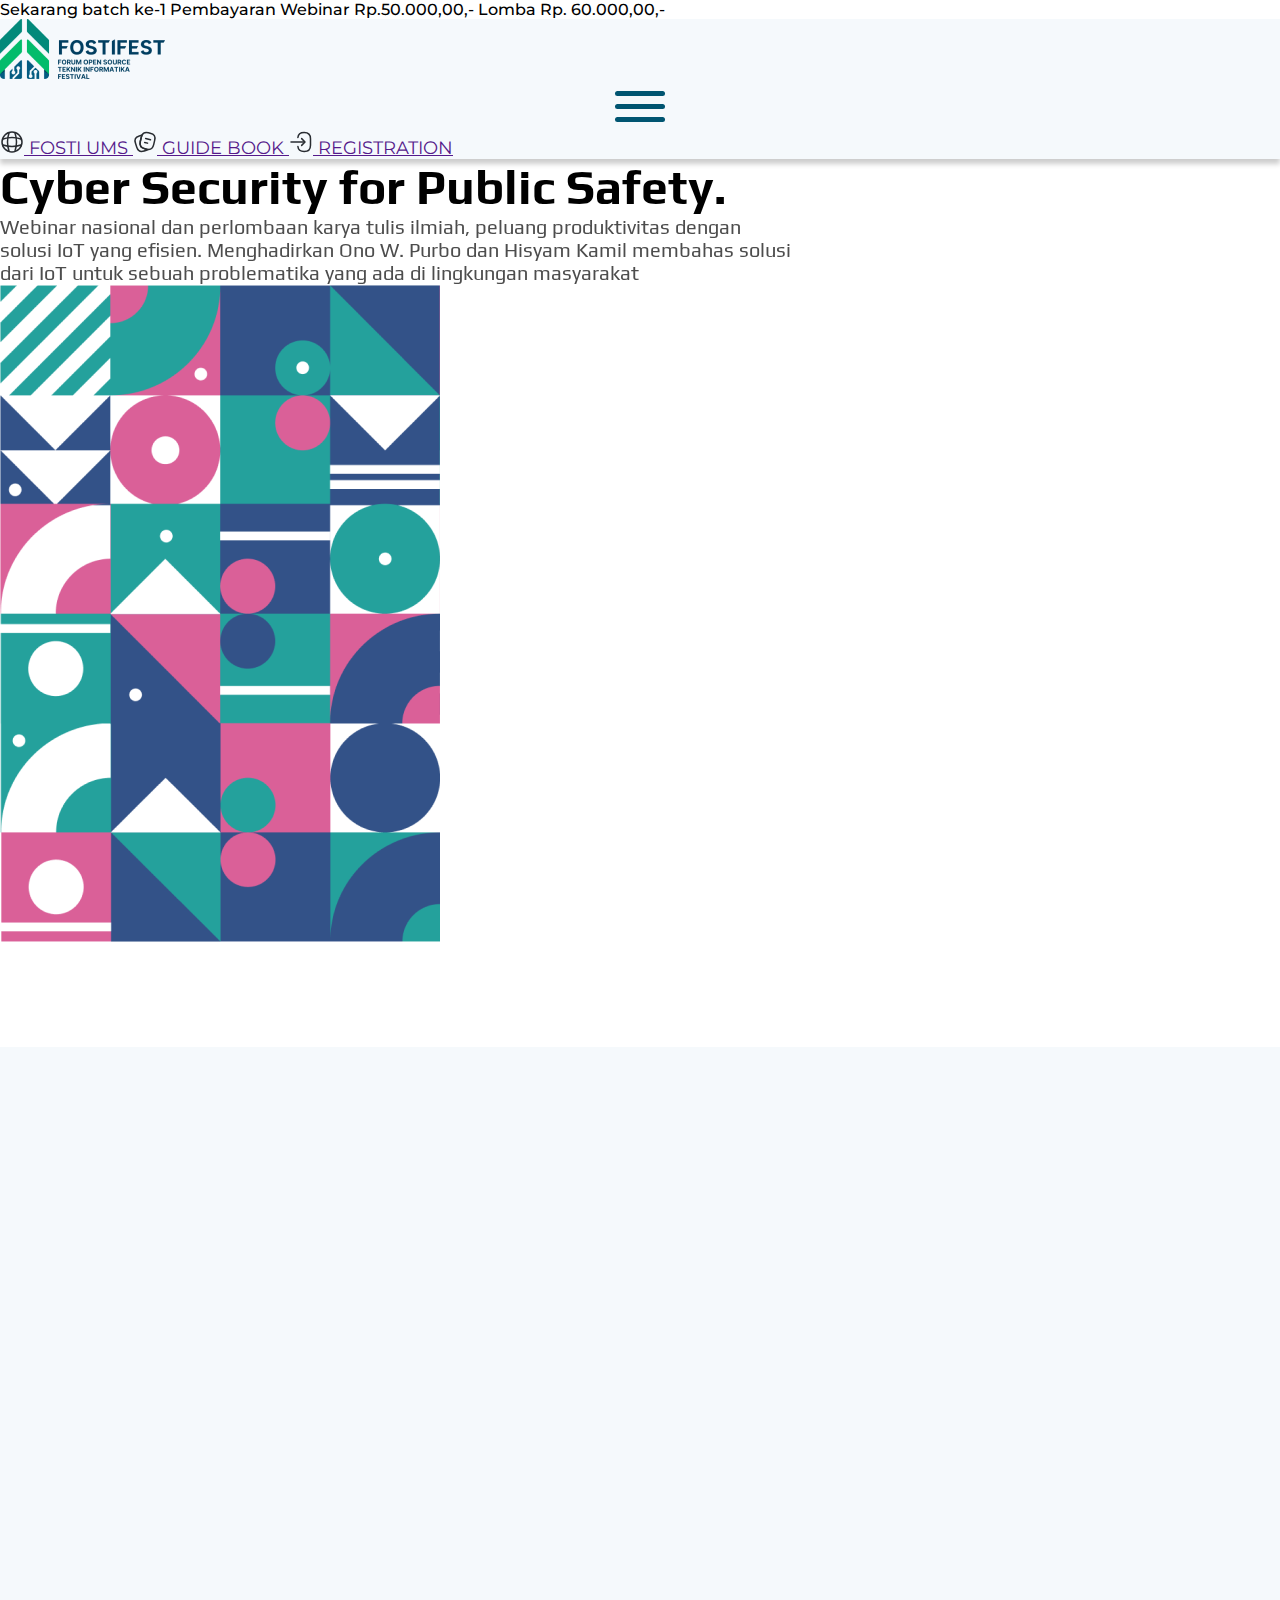
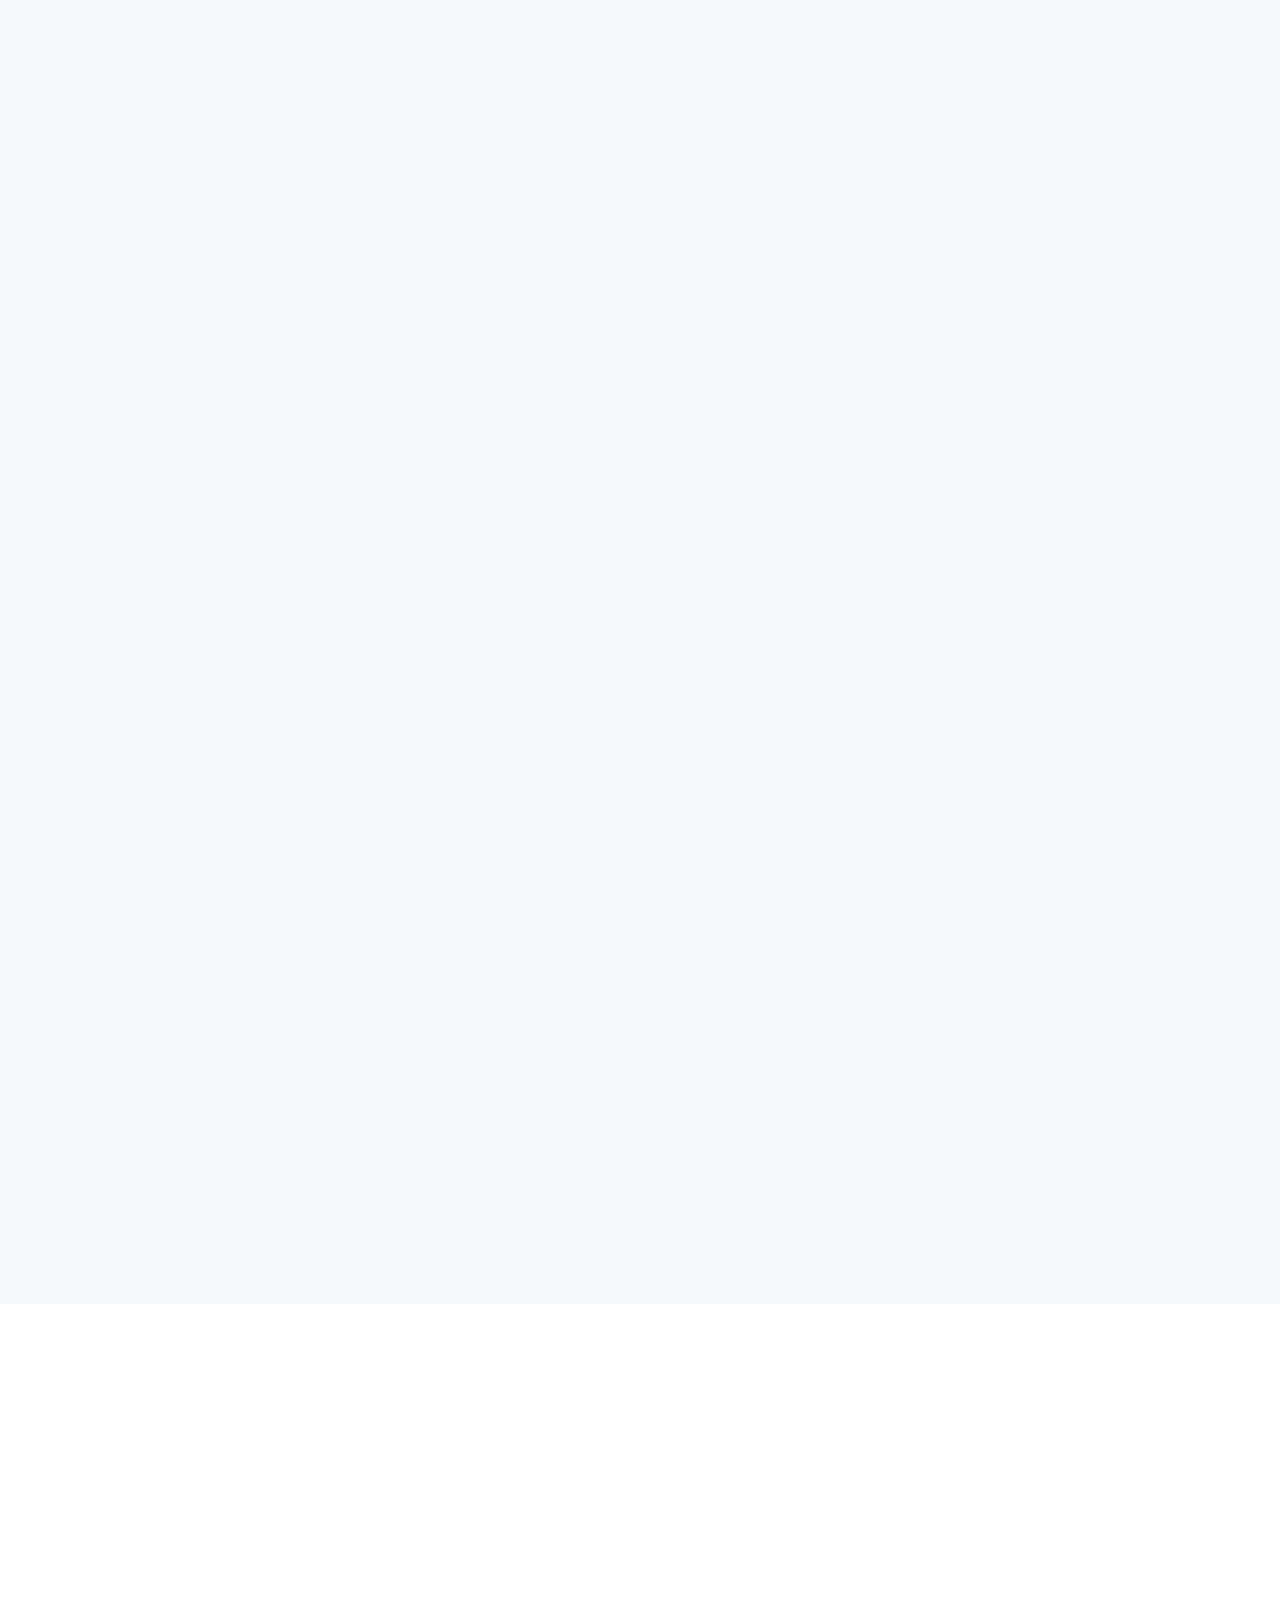
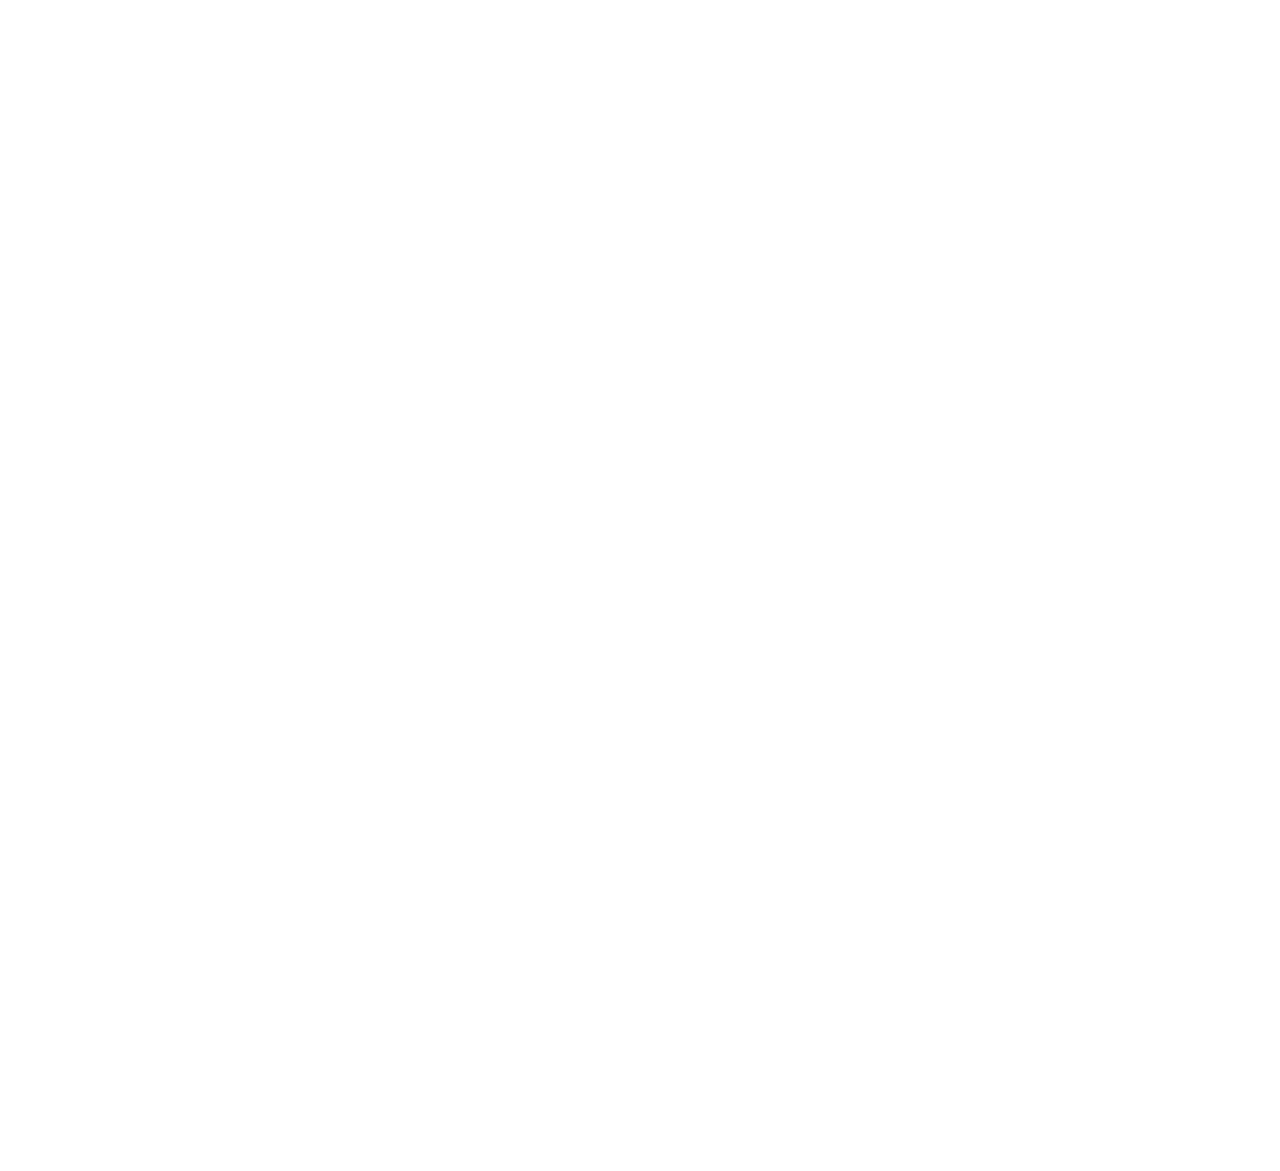
<file: index.html>
<!DOCTYPE html>
<html lang="en">
<head>
    <meta charset="UTF-8">
    <meta http-equiv="X-UA-Compatible" content="IE=edge">
    <meta name="viewport" content="width=device-width, initial-scale=1.0">
    <title>FOSTIFEST 2.0</title>
    <!-- Icon Title -->
    <link rel = "icon" href ="asset/logo.png" type = "image/x-icon">
    <!-- Bootstrap CDN -->
    <link rel="stylesheet" href="https://cdn.jsdelivr.net/npm/bootstrap@5.1.3/dist/css/bootstrap.min.css" integrity="sha384-1BmE4kWBq78iYhFldvKuhfTAU6auU8tT94WrHftjDbrCEXSU1oBoqyl2QvZ6jIW3" crossorigin="anonymous">
    <!-- AOS -->
    <link href="https://unpkg.com/aos@2.3.1/dist/aos.css" rel="stylesheet">
    <!-- CSS -->
    <link rel="stylesheet" href="style.css">
    <!-- FONT -->
    <link rel="preconnect" href="https://fonts.googleapis.com">
    <link rel="preconnect" href="https://fonts.gstatic.com" crossorigin>
    <link href="https://fonts.googleapis.com/css2?family=Montserrat:ital,wght@0,100;0,200;0,300;0,400;0,500;0,600;0,700;0,800;0,900;1,100;1,200;1,300;1,400;1,500;1,600;1,700;1,800;1,900&family=Play:wght@400;700&display=swap" rel="stylesheet">
</head>
<body>
    <section id="info" class="bg-secondary text-center py-1">
        <p class="info-title m-0">Sekarang batch ke-1 Pembayaran Webinar Rp.50.000,00,- Lomba Rp. 60.000,00,-</p>
    </section>
    <section id="navbar" class="sticky-top">
        <div class="container py-3 d-flex justify-content-between align-items-center position-relative">
            <div class="nav-logo d-flex justify-content-between">
                <img src="asset/logo-nav.png" alt="">
                <div class="hamburger d-lg-none d-inline" id="hamburger-1">
                    <span class="line"></span>
                    <span class="line"></span>
                    <span class="line"></span>
                </div>
            </div>
            <div id="nav-menu" class="nav-menu d-none d-lg-flex flex-row justify-content-between align-items-center">
                <a href="" class="menu-nav text-decoration-none text-black">
                    <svg class="pr-1" width="24" height="24" viewBox="0 0 24 24" fill="none" xmlns="http://www.w3.org/2000/svg">
                        <path d="M12 22C17.5228 22 22 17.5228 22 12C22 6.47715 17.5228 2 12 2C6.47715 2 2 6.47715 2 12C2 17.5228 6.47715 22 12 22Z" stroke="#292D32" stroke-width="1.5" stroke-linecap="round" stroke-linejoin="round"/>
                        <path d="M8.00156 3H9.00156C7.05156 8.84 7.05156 15.16 9.00156 21H8.00156" stroke="#292D32" stroke-width="1.5" stroke-linecap="round" stroke-linejoin="round"/>
                        <path d="M15 3C16.95 8.84 16.95 15.16 15 21" stroke="#292D32" stroke-width="1.5" stroke-linecap="round" stroke-linejoin="round"/>
                        <path d="M3 16V15C8.84 16.95 15.16 16.95 21 15V16" stroke="#292D32" stroke-width="1.5" stroke-linecap="round" stroke-linejoin="round"/>
                        <path d="M3 8.99998C8.84 7.04998 15.16 7.04998 21 8.99998" stroke="#292D32" stroke-width="1.5" stroke-linecap="round" stroke-linejoin="round"/>
                    </svg>
                    FOSTI UMS
                </a>
                <a href="" class="menu-nav text-decoration-none text-black">
                    <svg class="pr-1" width="24" height="24" viewBox="0 0 24 24" fill="none" xmlns="http://www.w3.org/2000/svg">
                        <path d="M21.6601 10.44L20.6801 14.62C19.8401 18.23 18.1801 19.69 15.0601 19.39C14.5601 19.35 14.0201 19.26 13.4401 19.12L11.7601 18.72C7.59006 17.73 6.30006 15.67 7.28006 11.49L8.26006 7.30001C8.46006 6.45001 8.70006 5.71001 9.00006 5.10001C10.1701 2.68001 12.1601 2.03001 15.5001 2.82001L17.1701 3.21001C21.3601 4.19001 22.6401 6.26001 21.6601 10.44Z" stroke="#292D32" stroke-width="1.5" stroke-linecap="round" stroke-linejoin="round"/>
                        <path d="M15.0584 19.3896C14.4384 19.8096 13.6584 20.1596 12.7084 20.4696L11.1284 20.9896C7.15839 22.2696 5.06839 21.1996 3.77839 17.2296L2.49839 13.2796C1.21839 9.30961 2.27839 7.20961 6.24839 5.92961L7.82839 5.40961C8.23839 5.27961 8.62839 5.16961 8.99839 5.09961C8.69839 5.70961 8.45839 6.44961 8.25839 7.29961L7.27839 11.4896C6.29839 15.6696 7.58839 17.7296 11.7584 18.7196L13.4384 19.1196C14.0184 19.2596 14.5584 19.3496 15.0584 19.3896Z" stroke="#292D32" stroke-width="1.5" stroke-linecap="round" stroke-linejoin="round"/>
                        <path d="M12.64 8.53003L17.49 9.76003" stroke="#292D32" stroke-width="1.5" stroke-linecap="round" stroke-linejoin="round"/>
                        <path d="M11.66 12.4L14.56 13.14" stroke="#292D32" stroke-width="1.5" stroke-linecap="round" stroke-linejoin="round"/>
                    </svg>
                    GUIDE BOOK
                </a>
                <a href="" class="menu-nav text-decoration-none text-black">
                    <svg class="pr-1" width="24" height="24" viewBox="0 0 24 24" fill="none" xmlns="http://www.w3.org/2000/svg">
                        <path d="M8.89844 7.56023C9.20844 3.96023 11.0584 2.49023 15.1084 2.49023H15.2384C19.7084 2.49023 21.4984 4.28023 21.4984 8.75023V15.2702C21.4984 19.7402 19.7084 21.5302 15.2384 21.5302H15.1084C11.0884 21.5302 9.23844 20.0802 8.90844 16.5402" stroke="#292D32" stroke-width="1.5" stroke-linecap="round" stroke-linejoin="round"/>
                        <path d="M2 12H14.88" stroke="#292D32" stroke-width="1.5" stroke-linecap="round" stroke-linejoin="round"/>
                        <path d="M12.6484 8.65039L15.9984 12.0004L12.6484 15.3504" stroke="#292D32" stroke-width="1.5" stroke-linecap="round" stroke-linejoin="round"/>
                        </svg>
                    REGISTRATION                        
                </a>
            </div>
        </div>
        <div id="nav-menu-out" class="nav-menu d-flex d-lg-none flex-column justify-content-between align-items-center hide">
            <a href="" class="menu-nav text-decoration-none text-black">
                <svg class="pr-1" width="24" height="24" viewBox="0 0 24 24" fill="none" xmlns="http://www.w3.org/2000/svg">
                    <path d="M12 22C17.5228 22 22 17.5228 22 12C22 6.47715 17.5228 2 12 2C6.47715 2 2 6.47715 2 12C2 17.5228 6.47715 22 12 22Z" stroke="#292D32" stroke-width="1.5" stroke-linecap="round" stroke-linejoin="round"/>
                    <path d="M8.00156 3H9.00156C7.05156 8.84 7.05156 15.16 9.00156 21H8.00156" stroke="#292D32" stroke-width="1.5" stroke-linecap="round" stroke-linejoin="round"/>
                    <path d="M15 3C16.95 8.84 16.95 15.16 15 21" stroke="#292D32" stroke-width="1.5" stroke-linecap="round" stroke-linejoin="round"/>
                    <path d="M3 16V15C8.84 16.95 15.16 16.95 21 15V16" stroke="#292D32" stroke-width="1.5" stroke-linecap="round" stroke-linejoin="round"/>
                    <path d="M3 8.99998C8.84 7.04998 15.16 7.04998 21 8.99998" stroke="#292D32" stroke-width="1.5" stroke-linecap="round" stroke-linejoin="round"/>
                </svg>
                FOSTI UMS
            </a>
            <a href="" class="menu-nav text-decoration-none text-black">
                <svg class="pr-1" width="24" height="24" viewBox="0 0 24 24" fill="none" xmlns="http://www.w3.org/2000/svg">
                    <path d="M21.6601 10.44L20.6801 14.62C19.8401 18.23 18.1801 19.69 15.0601 19.39C14.5601 19.35 14.0201 19.26 13.4401 19.12L11.7601 18.72C7.59006 17.73 6.30006 15.67 7.28006 11.49L8.26006 7.30001C8.46006 6.45001 8.70006 5.71001 9.00006 5.10001C10.1701 2.68001 12.1601 2.03001 15.5001 2.82001L17.1701 3.21001C21.3601 4.19001 22.6401 6.26001 21.6601 10.44Z" stroke="#292D32" stroke-width="1.5" stroke-linecap="round" stroke-linejoin="round"/>
                    <path d="M15.0584 19.3896C14.4384 19.8096 13.6584 20.1596 12.7084 20.4696L11.1284 20.9896C7.15839 22.2696 5.06839 21.1996 3.77839 17.2296L2.49839 13.2796C1.21839 9.30961 2.27839 7.20961 6.24839 5.92961L7.82839 5.40961C8.23839 5.27961 8.62839 5.16961 8.99839 5.09961C8.69839 5.70961 8.45839 6.44961 8.25839 7.29961L7.27839 11.4896C6.29839 15.6696 7.58839 17.7296 11.7584 18.7196L13.4384 19.1196C14.0184 19.2596 14.5584 19.3496 15.0584 19.3896Z" stroke="#292D32" stroke-width="1.5" stroke-linecap="round" stroke-linejoin="round"/>
                    <path d="M12.64 8.53003L17.49 9.76003" stroke="#292D32" stroke-width="1.5" stroke-linecap="round" stroke-linejoin="round"/>
                    <path d="M11.66 12.4L14.56 13.14" stroke="#292D32" stroke-width="1.5" stroke-linecap="round" stroke-linejoin="round"/>
                </svg>
                GUIDE BOOK
            </a>
            <a href="" class="menu-nav text-decoration-none text-black">
                <svg class="pr-1" width="24" height="24" viewBox="0 0 24 24" fill="none" xmlns="http://www.w3.org/2000/svg">
                    <path d="M8.89844 7.56023C9.20844 3.96023 11.0584 2.49023 15.1084 2.49023H15.2384C19.7084 2.49023 21.4984 4.28023 21.4984 8.75023V15.2702C21.4984 19.7402 19.7084 21.5302 15.2384 21.5302H15.1084C11.0884 21.5302 9.23844 20.0802 8.90844 16.5402" stroke="#292D32" stroke-width="1.5" stroke-linecap="round" stroke-linejoin="round"/>
                    <path d="M2 12H14.88" stroke="#292D32" stroke-width="1.5" stroke-linecap="round" stroke-linejoin="round"/>
                    <path d="M12.6484 8.65039L15.9984 12.0004L12.6484 15.3504" stroke="#292D32" stroke-width="1.5" stroke-linecap="round" stroke-linejoin="round"/>
                    </svg>
                REGISTRATION                        
            </a>
        </div>
    </section>
    <section id="banner" class="d-flex align-items-center">
        <div class="container d-flex flex-column-reverse flex-lg-row" data-aos="fade-up" data-aos-duration="1500">
            <div class="text-banner">
                <h1 class="banner-title">Cyber Security for Public Safety.</h1>
                <p class="banner-subtitle">Webinar nasional dan perlombaan karya tulis ilmiah, peluang produktivitas dengan solusi IoT yang efisien. Menghadirkan Ono W. Purbo dan Hisyam Kamil membahas solusi dari IoT untuk sebuah problematika yang ada di lingkungan masyarakat</p>
            </div>
            <div class="image-banner position-relative">
                <img src="asset/banner.png" class="banner-1 position-absolute">
            </div>
        </div>
    </section>
    <section id="main" class="mt-3 pb-3 position-relative border border-1 border-white">
        <div class="webinar" data-aos="fade-up" data-aos-duration="1000">
            <div class="container d-flex flex-column-reverse flex-lg-row position-relative align-items-center align-items-lg-start">
                <div class="text-webinar">
                    <p class="non-button px-2 py-1">Webinar</p>
                    <h1 class="main-title">Implement Cyber Security For a Safe Life</h1>
                    <p class="main-subtitle">Webinar nasional dengan tema “Increase Oportunities productivity with An Efficient IoT Sollution” (Meningkatkan Peluang Prroduktivitas dengan Solusi IoT Yang Efisien). Menghadirkan Bambang Pamungkas membahas solusi dari IoT untuk sebuah problematika yang ada di dlingkungan masyarakat </p>
                    <p class="fw-bold">*Webinar Rp 20.000 (FREE untuk Mahasiswa Universitas Muhammadiyah Surakarta)</p>
                    <a href="form-webinar.html" class="main-button btn px-2 py-1 text-decoration-none d-inline-block">Daftar Webinar</a>
                </div>
                <div class="image-webinar position-relative">
                    <img src="asset/webinar-1.png" class="webinar-image-1 position-absolute">
                    <div class="wrap-tag position-absolute">
                        <p class="name-tag px-2 py-1">Edo Maland</p>
                        <p class="name-tag px-2 py-1">IT Consultant</p>
                    </div>
                </div>
            </div>
        </div>
        <div class="lomba" data-aos="fade-up" data-aos-duration="1000">
            <div class="container d-flex flex-column flex-lg-row position-relative align-items-center align-items-lg-start">
                <div class="image-lomba position-relative text-center text-md-start">
                    <img src="asset/lomba-1.png" class="lomba-image-1 position-absolute">
                </div>
                <div class="text-lomba text-end">
                    <p class="non-button px-2 py-1">Capture The Flag</p>
                    <h1 class="main-title">Implement Cyber Security For a Safe Life</h1>
                    <p class="main-subtitle">Webinar nasional dengan tema “Increase Oportunities productivity with An Efficient IoT Sollution” (Meningkatkan Peluang Prroduktivitas dengan Solusi IoT Yang Efisien). Menghadirkan Bambang Pamungkas membahas solusi dari IoT untuk sebuah problematika yang ada di dlingkungan masyarakat </p>
                    <p class="fw-bold">*Pendaftaran lomba batch 1 Rp 80.000 (FREE Webinar bagi pendaftar lomba)</p>
                    <a href="form-lomba.html" class="main-button btn px-2 py-1 text-decoration-none d-inline-block">Daftar Lomba</a>
                </div>
            </div>
        </div>
        <div class="wrap-sponsor position-relative" data-aos="fade-up" data-aos-duration="1000">
            <div class="container text-center d-flex flex-column align-items-center">
                <h1 class="media-title">Supported By</h1>
                <div class="media-logo d-flex flex-wrap justify-content-around w-75">
                    <a href="#" target="_blank">
                        <img src="asset/gojek.png" alt="">
                    </a>
                    <a href="#" target="_blank">
                        <img src="asset/grab.png" class="media-over" alt="">
                    </a>
                    <a href="#" target="_blank">
                        <img src="asset/google.png" alt="">
                    </a>
                </div>
            </div>
        </div>
    </section>
    <section id="main-crop">
        <div class="wrap-media" data-aos="fade-up" data-aos-duration="1000">
            <div class="container text-center d-flex flex-column align-items-center">
                <h1 class="media-title">Media Patner</h1>
                <div class="media-logo d-flex flex-wrap justify-content-around align-items-center w-75">
                    <a href="#" target="_blank">
                        <img src="asset/sopolos.png" class="media-over" alt="">
                    </a>
                    <a href="#" target="_blank">
                        <img src="asset/rapma.png" alt="">
                    </a>
                </div>
            </div>
        </div>
    </section>
    <section id="sosmed" data-aos="fade-up" data-aos-duration="1000">
        <div class="container text-center d-flex flex-column align-items-center">
            <h1 class="sosmed-title">Frequently Asked Questions</h1>
            <p class="sosmed-subtitle">Jika ada pertanyaan mengenai lomba maupun webinar dapat menghubungi contact person di bawah ini</p>
            <div class="sosmed-image d-flex w-50 justify-content-around">
                <a href="https://www.instagram.com/fosti_ums/" target="_blank">
                    <img src="asset/instagram.png" alt="">
                </a>
                <a href="https://www.twitter.com" target="_blank">
                    <img src="asset/twitter.png" alt="">
                </a>
                <a href="https://wa.me" target="_blank">
                    <img src="asset/whatsapp.png" alt="">
                </a>
            </div>
            <p class="sosmed-footer">&copy; FOSTI UMS</p>
        </div>
    </section>
    <!-- JQUERY -->
    <script src="https://cdnjs.cloudflare.com/ajax/libs/jquery/3.6.0/jquery.min.js" integrity="sha512-894YE6QWD5I59HgZOGReFYm4dnWc1Qt5NtvYSaNcOP+u1T9qYdvdihz0PPSiiqn/+/3e7Jo4EaG7TubfWGUrMQ==" crossorigin="anonymous" referrerpolicy="no-referrer"></script>
    <!-- AOS INIT -->
    <script src="https://unpkg.com/aos@2.3.1/dist/aos.js"></script>
    <script>
        $(document).ready(function(){
            $(".hamburger").click(function(){
                $(this).toggleClass("is-active");
                if($("#nav-menu-out").hasClass("hide")){
                    $("#nav-menu-out").removeClass("hide");
                    $("#nav-menu-out").addClass("show");
                } else {
                    $("#nav-menu-out").removeClass("show");
                    $("#nav-menu-out").addClass("hide");
                }
            });
        });

        $(document).on("scroll", function(){
            if(!$("#nav-menu-out").hasClass("hide")){
                $(".hamburger").removeClass("is-active");
                $("#nav-menu-out").removeClass("show");
                $("#nav-menu-out").addClass("hide");
            }
        })
        $(window).resize(function(){
            if(!$("#nav-menu-out").hasClass("hide")){
                $(".hamburger").removeClass("is-active");
                $("#nav-menu-out").removeClass("show");
                $("#nav-menu-out").addClass("hide");
            }
        })
        AOS.init({
            once: true
        });
      </script>
</body>
</html>
</file>
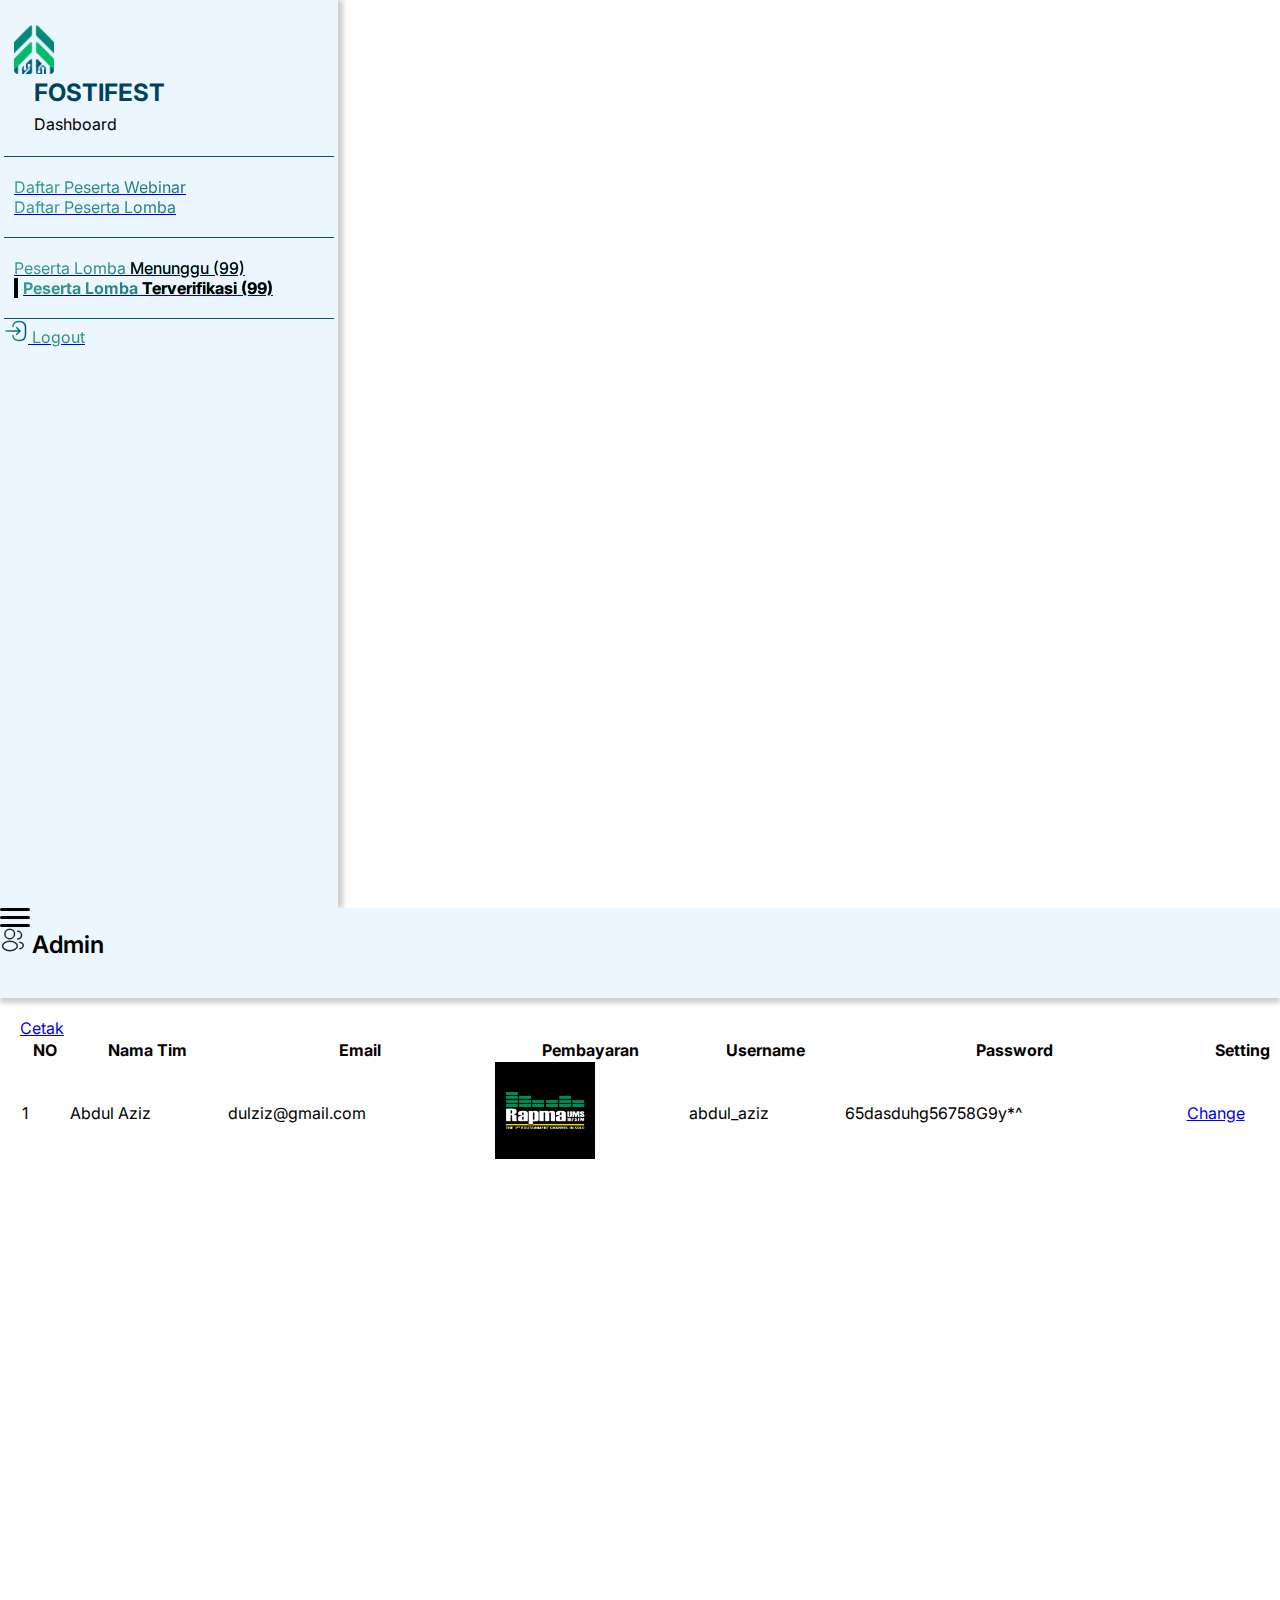
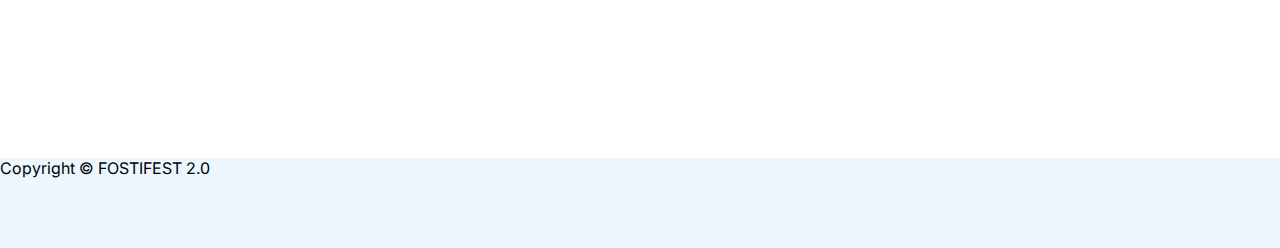
<file: admin-verif.html>
<!DOCTYPE html>
<html lang="en">
<head>
    <meta charset="UTF-8">
    <meta http-equiv="X-UA-Compatible" content="IE=edge">
    <meta name="viewport" content="width=device-width, initial-scale=1.0">
    <title>Dashboard Lomba</title>
    <!-- Dashboard CSS -->
    <link rel="stylesheet" href="dashboard.css">
    <!-- Icon Title -->
    <link rel = "icon" href ="asset/logo.png" type = "image/x-icon">
    <!-- Bootstrap CDN -->
    <link rel="stylesheet" href="https://cdn.jsdelivr.net/npm/bootstrap@5.1.3/dist/css/bootstrap.min.css" integrity="sha384-1BmE4kWBq78iYhFldvKuhfTAU6auU8tT94WrHftjDbrCEXSU1oBoqyl2QvZ6jIW3" crossorigin="anonymous">
    <link rel="stylesheet" href="https://cdn.datatables.net/1.11.3/css/dataTables.bootstrap5.min.css"
    />

    <!-- FONT -->
    <link rel="preconnect" href="https://fonts.googleapis.com">
    <link rel="preconnect" href="https://fonts.gstatic.com" crossorigin>
    <link href="https://fonts.googleapis.com/css2?family=Inter:wght@100;200;300;400;500;600;700;800;900&display=swap" rel="stylesheet">
</head>
<body class="d-flex position-relative">
    <section id="navbar" class="position-absolute active">
        <div class="container">
            <div class="nav-menu d-flex align-items-center justify-content-center">
                <img src="asset/logo.png" width="40" class="logo-nav">
                <h1 class="tag-logo">FOSTIFEST<br><span>Dashboard</span></h1>
            </div>
            <div class="nav-menu d-flex flex-column align-items-center justify-content-center">
                <a href="#" class="text-decoration-none w-100 my-1">
                    <div class="nav-item text-white text-start">
                        <p>Daftar Peserta Webinar</p>
                    </div>
                </a>
                <a href="admin-lomba.html" class="text-decoration-none w-100 my-1">
                    <div class="nav-item text-white text-start">
                        <p>Daftar Peserta Lomba</p>
                    </div>
                </a>
            </div>
            <div class="nav-menu d-flex flex-column align-items-center justify-content-center">
                <a href="admin-lomba.html" class="text-decoration-none w-100 my-1">
                    <div class="nav-item text-white text-start">
                        <p>Peserta Lomba <span class="btn btn-primary">Menunggu (99)</span></p>
                    </div>
                </a>
                <a href="#" class="text-decoration-none w-100 my-1">
                    <div class="nav-item nav-active text-white text-start">
                        <p>Peserta Lomba <span class="btn btn-success">Terverifikasi (99)</span></p>
                    </div>
                </a>
            </div>
            <a href="#" class="text-decoration-none w-100 my-1 position-absolute button-logout ms-2">
                <div class="nav-item text-white text-start fw-bold">                        
                    <p><svg width="24" height="24" viewBox="0 0 24 24" fill="none" xmlns="http://www.w3.org/2000/svg">
                        <path d="M8.8999 7.55999C9.2099 3.95999 11.0599 2.48999 15.1099 2.48999H15.2399C19.7099 2.48999 21.4999 4.27999 21.4999 8.74999V15.27C21.4999 19.74 19.7099 21.53 15.2399 21.53H15.1099C11.0899 21.53 9.2399 20.08 8.9099 16.54" stroke="url(#paint0_linear_198_20683)" stroke-width="1.5" stroke-linecap="round" stroke-linejoin="round"/>
                        <path d="M2 12H14.88" stroke="url(#paint1_linear_198_20683)" stroke-width="1.5" stroke-linecap="round" stroke-linejoin="round"/>
                        <path d="M12.6499 8.6499L15.9999 11.9999L12.6499 15.3499" stroke="url(#paint2_linear_198_20683)" stroke-width="1.5" stroke-linecap="round" stroke-linejoin="round"/>
                        <defs>
                        <linearGradient id="paint0_linear_198_20683" x1="6.8209" y1="-14.9634" x2="24.4233" y2="-13.5193" gradientUnits="userSpaceOnUse">
                        <stop stop-color="#369A90"/>
                        <stop offset="0.0001" stop-color="#369A90"/>
                        <stop offset="1" stop-color="#005571"/>
                        </linearGradient>
                        <linearGradient id="paint1_linear_198_20683" x1="-0.125199" y1="11.0833" x2="4.97854" y2="19.2322" gradientUnits="userSpaceOnUse">
                        <stop stop-color="#369A90"/>
                        <stop offset="0.0001" stop-color="#369A90"/>
                        <stop offset="1" stop-color="#005571"/>
                        </linearGradient>
                        <linearGradient id="paint2_linear_198_20683" x1="12.0972" y1="2.50823" x2="16.7906" y2="2.79914" gradientUnits="userSpaceOnUse">
                        <stop stop-color="#369A90"/>
                        <stop offset="0.0001" stop-color="#369A90"/>
                        <stop offset="1" stop-color="#005571"/>
                        </linearGradient>
                        </defs>
                        </svg> Logout</p>
                </div>
            </a>
        </div>
    </section>
    <section id="content">
        <div class="nav-top d-flex align-items-center sticky-top">
            <div class="container d-flex justify-content-between align-items-center">
                <div class="hamburger">
                    <div class="line"></div>
                    <div class="line"></div>
                    <div class="line"></div>
                </div>
                <p class="nav-title m-0 p-2">
                    <svg width="26" height="26" viewBox="0 0 26 26" fill="none" xmlns="http://www.w3.org/2000/svg">
                    <path d="M9.92327 11.7759C9.81494 11.7651 9.68494 11.7651 9.56577 11.7759C6.98744 11.6892 4.93994 9.57675 4.93994 6.97675C4.93994 4.32258 7.08494 2.16675 9.74994 2.16675C12.4041 2.16675 14.5599 4.32258 14.5599 6.97675C14.5491 9.57675 12.5016 11.6892 9.92327 11.7759Z" stroke="#292D32" stroke-width="1.5" stroke-linecap="round" stroke-linejoin="round"/>
                    <path d="M17.7776 4.33325C19.8792 4.33325 21.5692 6.03409 21.5692 8.12492C21.5692 10.1724 19.9442 11.8408 17.9184 11.9166C17.8317 11.9058 17.7342 11.9058 17.6367 11.9166" stroke="#292D32" stroke-width="1.5" stroke-linecap="round" stroke-linejoin="round"/>
                    <path d="M4.50678 15.7733C1.88511 17.5283 1.88511 20.3883 4.50678 22.1324C7.48594 24.1258 12.3718 24.1258 15.3509 22.1324C17.9726 20.3774 17.9726 17.5174 15.3509 15.7733C12.3826 13.7908 7.49678 13.7908 4.50678 15.7733Z" stroke="#292D32" stroke-width="1.5" stroke-linecap="round" stroke-linejoin="round"/>
                    <path d="M19.8684 21.6667C20.6484 21.5042 21.3851 21.1901 21.9917 20.7242C23.6817 19.4567 23.6817 17.3659 21.9917 16.0984C21.3959 15.6434 20.6701 15.3401 19.9009 15.1667" stroke="#292D32" stroke-width="1.5" stroke-linecap="round" stroke-linejoin="round"/>
                    </svg>
                    Admin</p>
            </div>
        </div>
        <div class="main-content d-flex justify-content-center align-items-center">
            <div class="container d-flex flex-column align-items-center justify-content-center position-relative">
                <a href="#" class="btn btn-warning text-decoration-none text-white">Cetak</a>
                <table id="example" class="table table-striped w-100" style="width:100%">
                    <thead>
                        <tr>
                            <th>NO</th>
                            <th>Nama Tim</th>
                            <th>Email</th>
                            <th>Pembayaran</th>
                            <th>Username</th>
                            <th>Password</th>
                            <th>Setting</th>
                        </tr>
                    </thead>
                    <tbody class="text-center">
                        <tr>
                            <td>1</td>
                            <td>Abdul Aziz</td>
                            <td>dulziz@gmail.com</td>
                            <td><img src="asset/rapma.png" width="100"></td>
                            <td>abdul_aziz</td>
                            <td>65dasduhg56758G9y*^</td>
                            <td><a href="admin-waitToVerif.html" class="btn btn-primary text-decoration-none text-white" onclick="return confirm('Are you sure you want to change this?')">Change</a></td>
                        </tr>
                    </tbody>
                </table>
            </div>
        </div>
        <div class="nav-bot p-2 d-flex justify-content-center align-items-center">
            <div class="container text-center">
                <p class="nav-title m-0 p-2">Copyright &copy; FOSTIFEST 2.0</p>
            </div>
        </div>
    </section>
    <!-- JQUERY -->
    <script src="https://cdn.datatables.net/1.11.3/js/dataTables.bootstrap5.min.js"></script>
    <script src="https://code.jquery.com/jquery-3.5.1.js"></script>
    <script src="https://cdn.datatables.net/1.11.3/js/jquery.dataTables.min.js"></script>
    <script>
        $(document).ready(function () {
            $('#example').DataTable();
        });
        $(".hamburger").click(function(){
            $("#navbar").addClass("active");
        })
        $(".main-content, .nav-bot").click(function(){
            $("#navbar").removeClass("active");
        })
    </script>
</body>
</html>
</file>
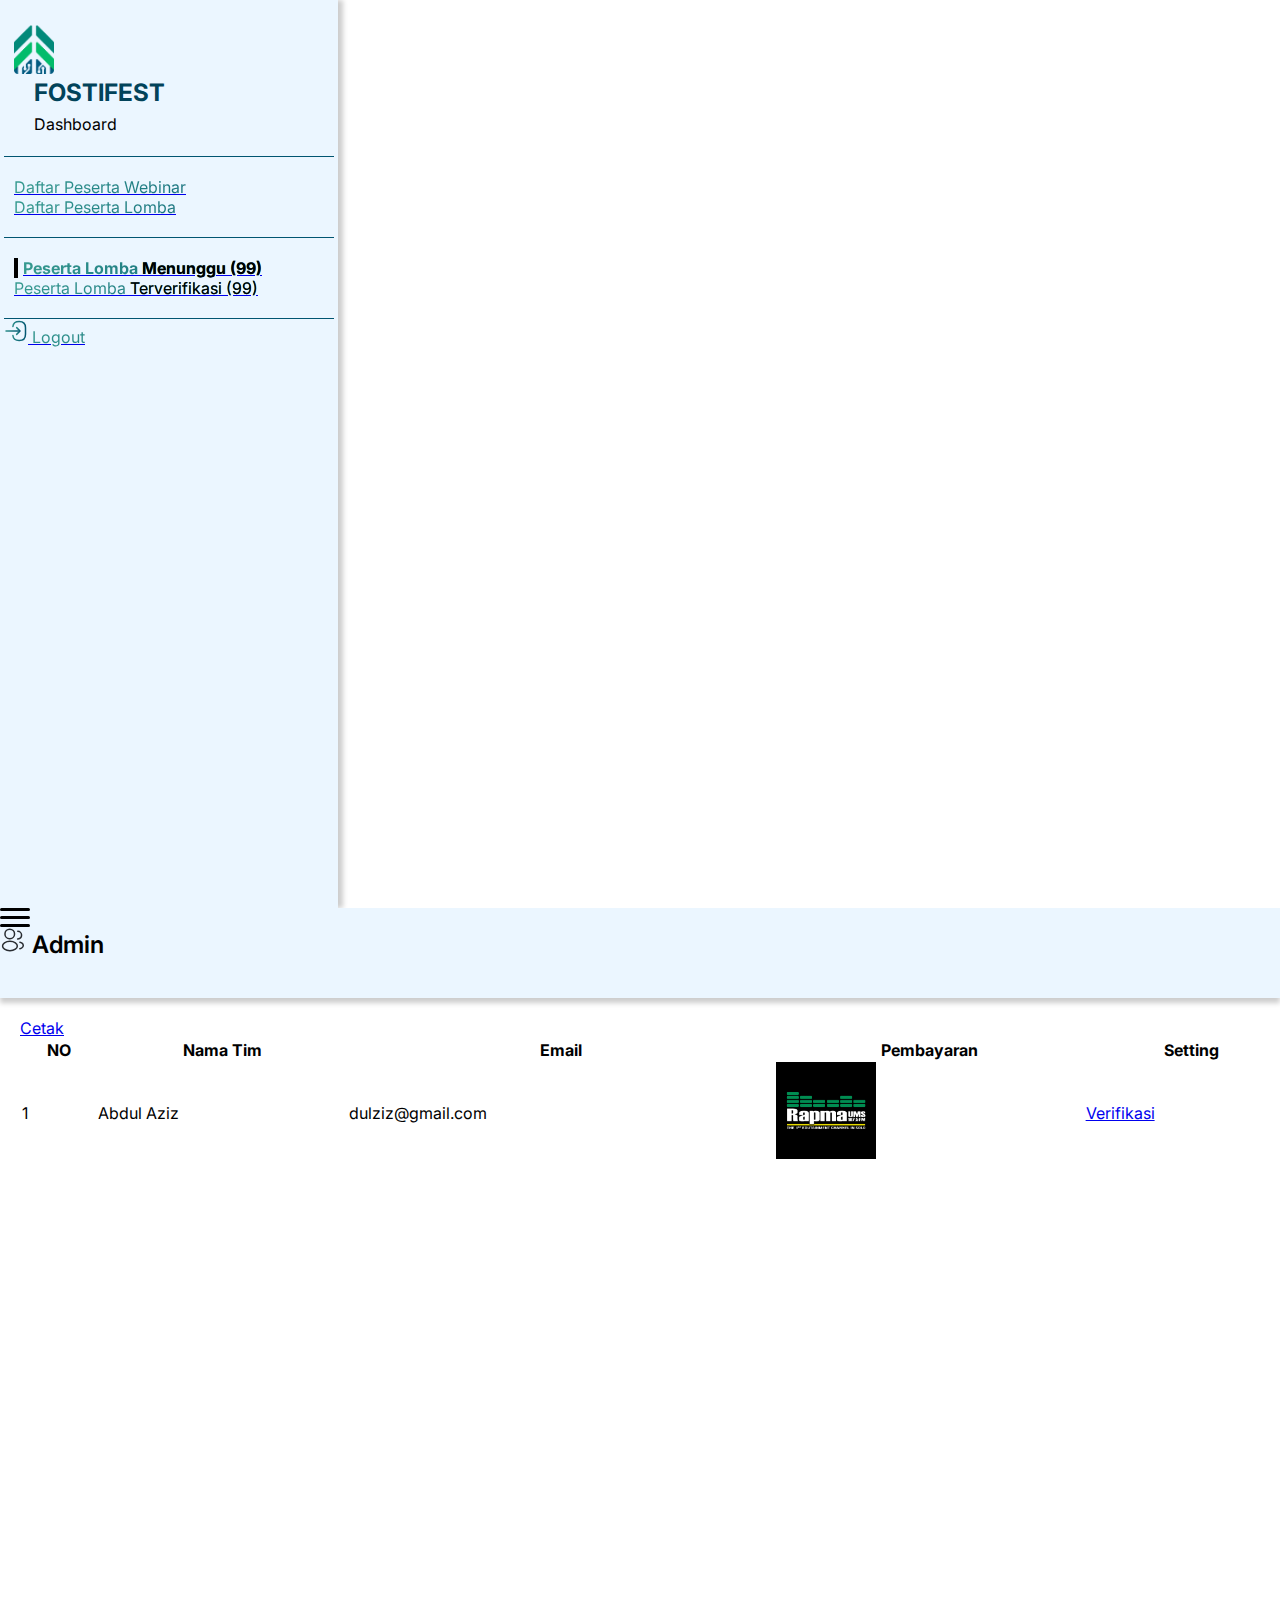
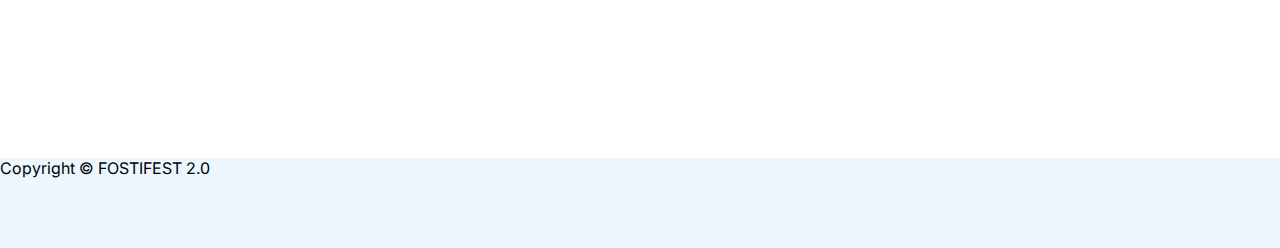
<file: admin-wait.html>
<!DOCTYPE html>
<html lang="en">
<head>
    <meta charset="UTF-8">
    <meta http-equiv="X-UA-Compatible" content="IE=edge">
    <meta name="viewport" content="width=device-width, initial-scale=1.0">
    <title>Dashboard Lomba</title>
    <!-- Dashboard CSS -->
    <link rel="stylesheet" href="dashboard.css">
    <!-- Icon Title -->
    <link rel = "icon" href ="asset/logo.png" type = "image/x-icon">
    <!-- Bootstrap CDN -->
    <link rel="stylesheet" href="https://cdn.jsdelivr.net/npm/bootstrap@5.1.3/dist/css/bootstrap.min.css" integrity="sha384-1BmE4kWBq78iYhFldvKuhfTAU6auU8tT94WrHftjDbrCEXSU1oBoqyl2QvZ6jIW3" crossorigin="anonymous">
    <link rel="stylesheet" href="https://cdn.datatables.net/1.11.3/css/dataTables.bootstrap5.min.css"/>

    <!-- FONT -->
    <link rel="preconnect" href="https://fonts.googleapis.com">
    <link rel="preconnect" href="https://fonts.gstatic.com" crossorigin>
    <link href="https://fonts.googleapis.com/css2?family=Inter:wght@100;200;300;400;500;600;700;800;900&display=swap" rel="stylesheet">
</head>
<body class="d-flex position-relative">
    <section id="navbar" class="position-absolute active">
        <div class="container">
            <div class="nav-menu d-flex align-items-center justify-content-center">
                <img src="asset/logo.png" width="40" class="logo-nav">
                <h1 class="tag-logo">FOSTIFEST<br><span>Dashboard</span></h1>
            </div>
            <div class="nav-menu d-flex flex-column align-items-center justify-content-center">
                <a href="admin-webinar.html" class="text-decoration-none w-100 my-1">
                    <div class="nav-item text-white text-start">
                        <p>Daftar Peserta Webinar</p>
                    </div>
                </a>
                <a href="admin-lomba.html" class="text-decoration-none w-100 my-1">
                    <div class="nav-item text-white text-start">
                        <p>Daftar Peserta Lomba</p>
                    </div>
                </a>
            </div>
            <div class="nav-menu d-flex flex-column align-items-center justify-content-center">
                <a href="#" class="text-decoration-none w-100 my-1">
                    <div class="nav-item nav-active text-white text-start">
                        <p>Peserta Lomba <span class="btn btn-primary">Menunggu (99)</span></p>
                    </div>
                </a>
                <a href="admin-verif.html" class="text-decoration-none w-100 my-1">
                    <div class="nav-item text-white text-start">
                        <p>Peserta Lomba <span class="btn btn-success">Terverifikasi (99)</span></p>
                    </div>
                </a>
            </div>
            <a href="#" class="text-decoration-none w-100 my-1 position-absolute button-logout ms-2">
                <div class="nav-item text-white text-start fw-bold">                        
                    <p><svg width="24" height="24" viewBox="0 0 24 24" fill="none" xmlns="http://www.w3.org/2000/svg">
                        <path d="M8.8999 7.55999C9.2099 3.95999 11.0599 2.48999 15.1099 2.48999H15.2399C19.7099 2.48999 21.4999 4.27999 21.4999 8.74999V15.27C21.4999 19.74 19.7099 21.53 15.2399 21.53H15.1099C11.0899 21.53 9.2399 20.08 8.9099 16.54" stroke="url(#paint0_linear_198_20683)" stroke-width="1.5" stroke-linecap="round" stroke-linejoin="round"/>
                        <path d="M2 12H14.88" stroke="url(#paint1_linear_198_20683)" stroke-width="1.5" stroke-linecap="round" stroke-linejoin="round"/>
                        <path d="M12.6499 8.6499L15.9999 11.9999L12.6499 15.3499" stroke="url(#paint2_linear_198_20683)" stroke-width="1.5" stroke-linecap="round" stroke-linejoin="round"/>
                        <defs>
                        <linearGradient id="paint0_linear_198_20683" x1="6.8209" y1="-14.9634" x2="24.4233" y2="-13.5193" gradientUnits="userSpaceOnUse">
                        <stop stop-color="#369A90"/>
                        <stop offset="0.0001" stop-color="#369A90"/>
                        <stop offset="1" stop-color="#005571"/>
                        </linearGradient>
                        <linearGradient id="paint1_linear_198_20683" x1="-0.125199" y1="11.0833" x2="4.97854" y2="19.2322" gradientUnits="userSpaceOnUse">
                        <stop stop-color="#369A90"/>
                        <stop offset="0.0001" stop-color="#369A90"/>
                        <stop offset="1" stop-color="#005571"/>
                        </linearGradient>
                        <linearGradient id="paint2_linear_198_20683" x1="12.0972" y1="2.50823" x2="16.7906" y2="2.79914" gradientUnits="userSpaceOnUse">
                        <stop stop-color="#369A90"/>
                        <stop offset="0.0001" stop-color="#369A90"/>
                        <stop offset="1" stop-color="#005571"/>
                        </linearGradient>
                        </defs>
                        </svg> Logout</p>
                </div>
            </a>
        </div>
    </section>
    <section id="content">
        <div class="nav-top d-flex align-items-center sticky-top">
            <div class="container d-flex justify-content-between align-items-center">
                <div class="hamburger">
                    <div class="line"></div>
                    <div class="line"></div>
                    <div class="line"></div>
                </div>
                <p class="nav-title m-0 p-2">
                    <svg width="26" height="26" viewBox="0 0 26 26" fill="none" xmlns="http://www.w3.org/2000/svg">
                    <path d="M9.92327 11.7759C9.81494 11.7651 9.68494 11.7651 9.56577 11.7759C6.98744 11.6892 4.93994 9.57675 4.93994 6.97675C4.93994 4.32258 7.08494 2.16675 9.74994 2.16675C12.4041 2.16675 14.5599 4.32258 14.5599 6.97675C14.5491 9.57675 12.5016 11.6892 9.92327 11.7759Z" stroke="#292D32" stroke-width="1.5" stroke-linecap="round" stroke-linejoin="round"/>
                    <path d="M17.7776 4.33325C19.8792 4.33325 21.5692 6.03409 21.5692 8.12492C21.5692 10.1724 19.9442 11.8408 17.9184 11.9166C17.8317 11.9058 17.7342 11.9058 17.6367 11.9166" stroke="#292D32" stroke-width="1.5" stroke-linecap="round" stroke-linejoin="round"/>
                    <path d="M4.50678 15.7733C1.88511 17.5283 1.88511 20.3883 4.50678 22.1324C7.48594 24.1258 12.3718 24.1258 15.3509 22.1324C17.9726 20.3774 17.9726 17.5174 15.3509 15.7733C12.3826 13.7908 7.49678 13.7908 4.50678 15.7733Z" stroke="#292D32" stroke-width="1.5" stroke-linecap="round" stroke-linejoin="round"/>
                    <path d="M19.8684 21.6667C20.6484 21.5042 21.3851 21.1901 21.9917 20.7242C23.6817 19.4567 23.6817 17.3659 21.9917 16.0984C21.3959 15.6434 20.6701 15.3401 19.9009 15.1667" stroke="#292D32" stroke-width="1.5" stroke-linecap="round" stroke-linejoin="round"/>
                    </svg>
                    Admin</p>
            </div>
        </div>
        <div class="main-content d-flex justify-content-center align-items-center">
            <div class="container d-flex flex-column align-items-center justify-content-center position-relative">
                <a href="#" class="btn btn-warning text-decoration-none text-white">Cetak</a>
                <table id="example" class="table table-striped w-100" style="width:100%">
                    <thead>
                        <tr>
                            <th>NO</th>
                            <th>Nama Tim</th>
                            <th>Email</th>
                            <th>Pembayaran</th>
                            <th>Setting</th>
                        </tr>
                    </thead>
                    <tbody class="text-center">
                        <tr>
                            <td>1</td>
                            <td>Abdul Aziz</td>
                            <td>dulziz@gmail.com</td>
                            <td><img src="asset/rapma.png" width="100"></td>
                            <td><a href="admin-waitToVerif.html" class="btn btn-success text-decoration-none text-white" onclick="return confirm('Are you sure you want to verif this?')">Verifikasi</a></td>
                        </tr>
                    </tbody>
                </table>
            </div>
        </div>
        <div class="nav-bot p-2 d-flex justify-content-center align-items-center">
            <div class="container text-center">
                <p class="nav-title m-0 p-2">Copyright &copy; FOSTIFEST 2.0</p>
            </div>
        </div>
    </section>
    <!-- JQUERY -->
    <script src="https://cdn.datatables.net/1.11.3/js/dataTables.bootstrap5.min.js"></script>
    <script src="https://code.jquery.com/jquery-3.5.1.js"></script>
    <script src="https://cdn.datatables.net/1.11.3/js/jquery.dataTables.min.js"></script>
    <script>
        $(document).ready(function () {
            $('#example').DataTable();
        });
        $(".hamburger").click(function(){
            $("#navbar").addClass("active");
        })
        $(".main-content, .nav-bot").click(function(){
            $("#navbar").removeClass("active");
        })
    </script>
</body>
</html>
</file>
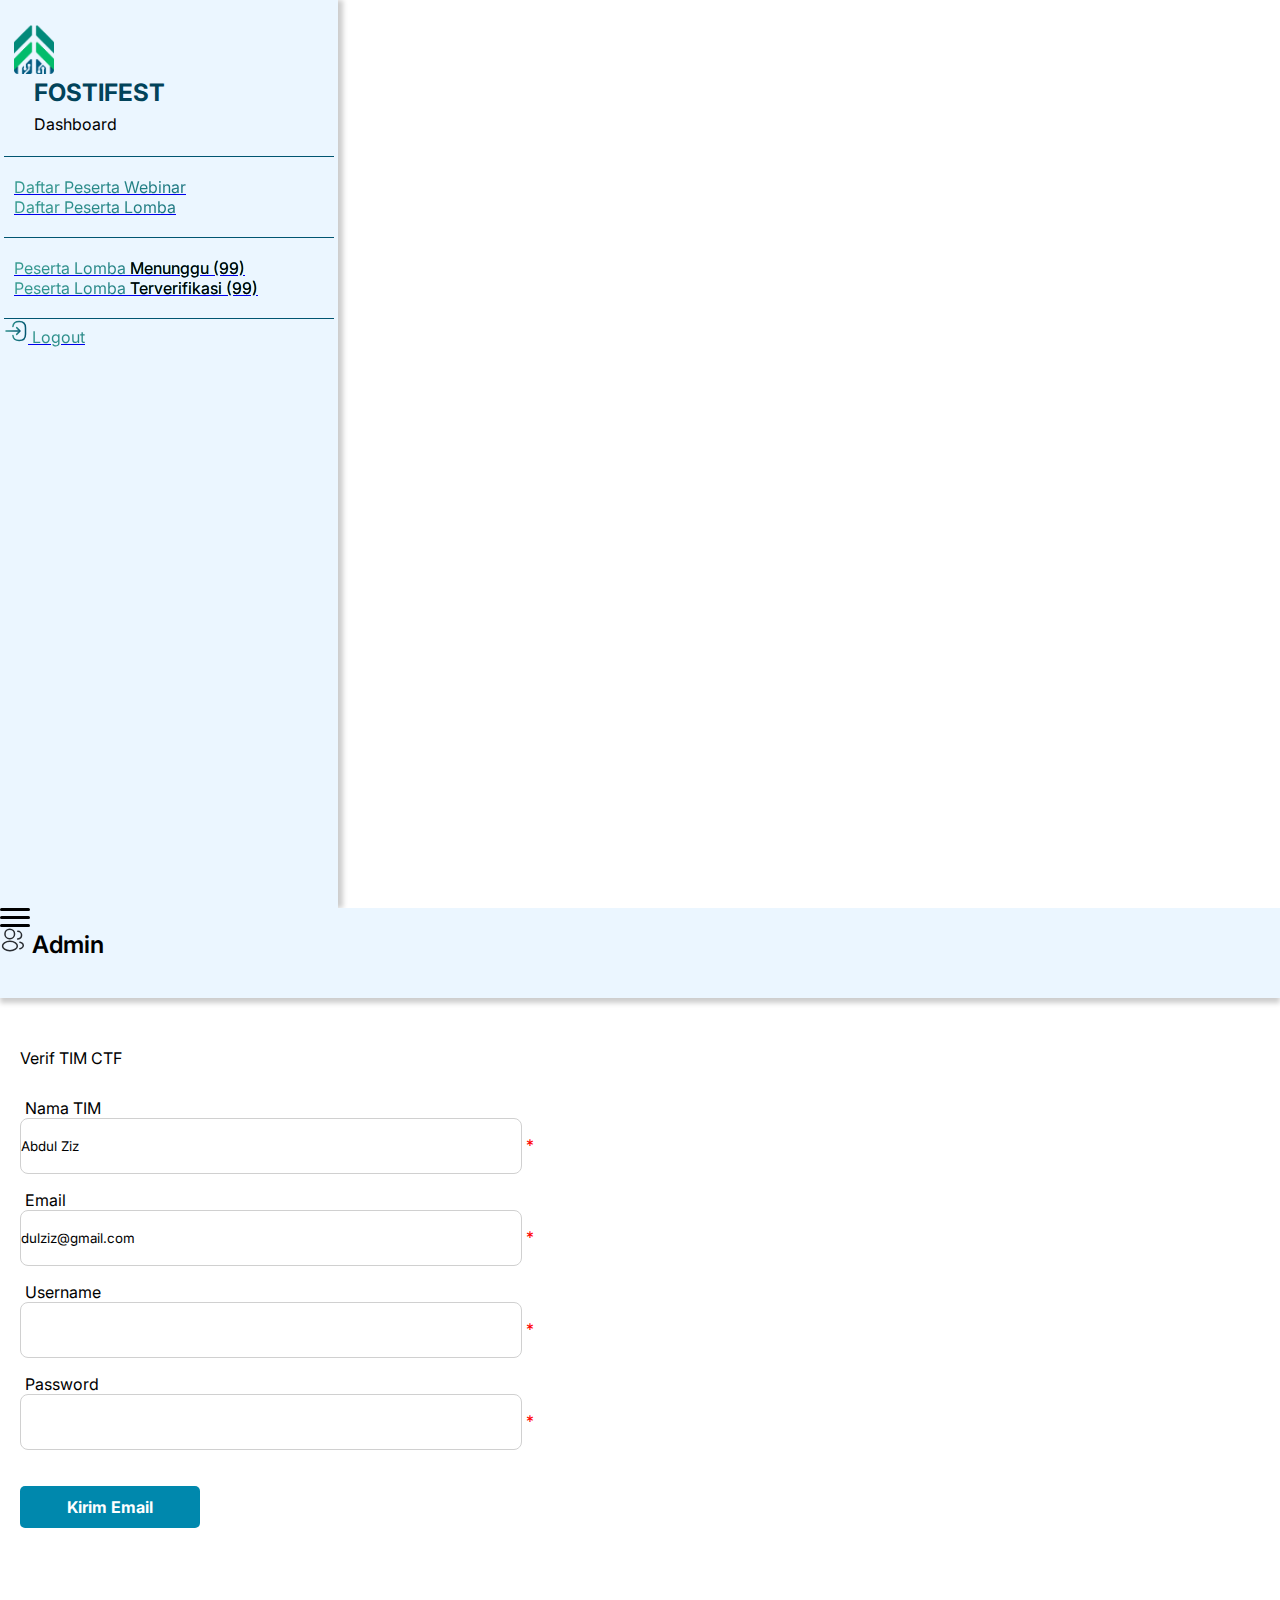
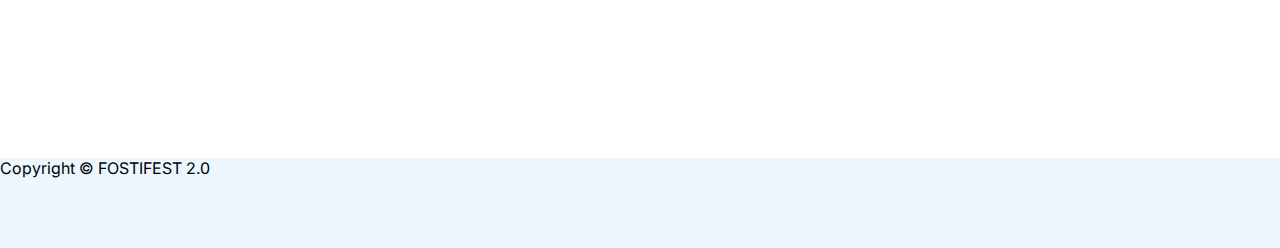
<file: admin-waitToVerif.html>
<!DOCTYPE html>
<html lang="en">
<head>
    <meta charset="UTF-8">
    <meta http-equiv="X-UA-Compatible" content="IE=edge">
    <meta name="viewport" content="width=device-width, initial-scale=1.0">
    <title>Dashboard Lomba</title>
    <!-- Dashboard CSS -->
    <link rel="stylesheet" href="dashboard.css">
    <!-- Icon Title -->
    <link rel = "icon" href ="asset/logo.png" type = "image/x-icon">
    <!-- Bootstrap CDN -->
    <link rel="stylesheet" href="https://cdn.jsdelivr.net/npm/bootstrap@5.1.3/dist/css/bootstrap.min.css" integrity="sha384-1BmE4kWBq78iYhFldvKuhfTAU6auU8tT94WrHftjDbrCEXSU1oBoqyl2QvZ6jIW3" crossorigin="anonymous">
    <link rel="stylesheet" href="https://cdn.datatables.net/1.11.3/css/dataTables.bootstrap5.min.css"
    />

    <!-- FONT -->
    <link rel="preconnect" href="https://fonts.googleapis.com">
    <link rel="preconnect" href="https://fonts.gstatic.com" crossorigin>
    <link href="https://fonts.googleapis.com/css2?family=Inter:wght@100;200;300;400;500;600;700;800;900&display=swap" rel="stylesheet">
</head>
<body class="d-flex position-relative">
    <section id="navbar" class="position-absolute active">
        <div class="container">
            <div class="nav-menu d-flex align-items-center justify-content-center">
                <img src="asset/logo.png" width="40" class="logo-nav">
                <h1 class="tag-logo">FOSTIFEST<br><span>Dashboard</span></h1>
            </div>
            <div class="nav-menu d-flex flex-column align-items-center justify-content-center">
                <a href="admin-webinar.html" class="text-decoration-none w-100 my-1">
                    <div class="nav-item text-white text-start">
                        <p>Daftar Peserta Webinar</p>
                    </div>
                </a>
                <a href="admin-lomba.html" class="text-decoration-none w-100 my-1">
                    <div class="nav-item text-white text-start">
                        <p>Daftar Peserta Lomba</p>
                    </div>
                </a>
            </div>
            <div class="nav-menu d-flex flex-column align-items-center justify-content-center">
                <a href="admin-wait.html" class="text-decoration-none w-100 my-1">
                    <div class="nav-item text-white text-start">
                        <p>Peserta Lomba <span class="btn btn-primary">Menunggu (99)</span></p>
                    </div>
                </a>
                <a href="admin-verif.html" class="text-decoration-none w-100 my-1">
                    <div class="nav-item text-white text-start">
                        <p>Peserta Lomba <span class="btn btn-success">Terverifikasi (99)</span></p>
                    </div>
                </a>
            </div>
            <a href="#" class="text-decoration-none w-100 my-1 position-absolute button-logout ms-2">
                <div class="nav-item text-white text-start fw-bold">                        
                    <p><svg width="24" height="24" viewBox="0 0 24 24" fill="none" xmlns="http://www.w3.org/2000/svg">
                        <path d="M8.8999 7.55999C9.2099 3.95999 11.0599 2.48999 15.1099 2.48999H15.2399C19.7099 2.48999 21.4999 4.27999 21.4999 8.74999V15.27C21.4999 19.74 19.7099 21.53 15.2399 21.53H15.1099C11.0899 21.53 9.2399 20.08 8.9099 16.54" stroke="url(#paint0_linear_198_20683)" stroke-width="1.5" stroke-linecap="round" stroke-linejoin="round"/>
                        <path d="M2 12H14.88" stroke="url(#paint1_linear_198_20683)" stroke-width="1.5" stroke-linecap="round" stroke-linejoin="round"/>
                        <path d="M12.6499 8.6499L15.9999 11.9999L12.6499 15.3499" stroke="url(#paint2_linear_198_20683)" stroke-width="1.5" stroke-linecap="round" stroke-linejoin="round"/>
                        <defs>
                        <linearGradient id="paint0_linear_198_20683" x1="6.8209" y1="-14.9634" x2="24.4233" y2="-13.5193" gradientUnits="userSpaceOnUse">
                        <stop stop-color="#369A90"/>
                        <stop offset="0.0001" stop-color="#369A90"/>
                        <stop offset="1" stop-color="#005571"/>
                        </linearGradient>
                        <linearGradient id="paint1_linear_198_20683" x1="-0.125199" y1="11.0833" x2="4.97854" y2="19.2322" gradientUnits="userSpaceOnUse">
                        <stop stop-color="#369A90"/>
                        <stop offset="0.0001" stop-color="#369A90"/>
                        <stop offset="1" stop-color="#005571"/>
                        </linearGradient>
                        <linearGradient id="paint2_linear_198_20683" x1="12.0972" y1="2.50823" x2="16.7906" y2="2.79914" gradientUnits="userSpaceOnUse">
                        <stop stop-color="#369A90"/>
                        <stop offset="0.0001" stop-color="#369A90"/>
                        <stop offset="1" stop-color="#005571"/>
                        </linearGradient>
                        </defs>
                        </svg> Logout</p>
                </div>
            </a>
        </div>
    </section>
    <section id="content">
        <div class="nav-top d-flex align-items-center sticky-top">
            <div class="container d-flex justify-content-between align-items-center">
                <div class="hamburger">
                    <div class="line"></div>
                    <div class="line"></div>
                    <div class="line"></div>
                </div>
                <p class="nav-title m-0 p-2">
                    <svg width="26" height="26" viewBox="0 0 26 26" fill="none" xmlns="http://www.w3.org/2000/svg">
                    <path d="M9.92327 11.7759C9.81494 11.7651 9.68494 11.7651 9.56577 11.7759C6.98744 11.6892 4.93994 9.57675 4.93994 6.97675C4.93994 4.32258 7.08494 2.16675 9.74994 2.16675C12.4041 2.16675 14.5599 4.32258 14.5599 6.97675C14.5491 9.57675 12.5016 11.6892 9.92327 11.7759Z" stroke="#292D32" stroke-width="1.5" stroke-linecap="round" stroke-linejoin="round"/>
                    <path d="M17.7776 4.33325C19.8792 4.33325 21.5692 6.03409 21.5692 8.12492C21.5692 10.1724 19.9442 11.8408 17.9184 11.9166C17.8317 11.9058 17.7342 11.9058 17.6367 11.9166" stroke="#292D32" stroke-width="1.5" stroke-linecap="round" stroke-linejoin="round"/>
                    <path d="M4.50678 15.7733C1.88511 17.5283 1.88511 20.3883 4.50678 22.1324C7.48594 24.1258 12.3718 24.1258 15.3509 22.1324C17.9726 20.3774 17.9726 17.5174 15.3509 15.7733C12.3826 13.7908 7.49678 13.7908 4.50678 15.7733Z" stroke="#292D32" stroke-width="1.5" stroke-linecap="round" stroke-linejoin="round"/>
                    <path d="M19.8684 21.6667C20.6484 21.5042 21.3851 21.1901 21.9917 20.7242C23.6817 19.4567 23.6817 17.3659 21.9917 16.0984C21.3959 15.6434 20.6701 15.3401 19.9009 15.1667" stroke="#292D32" stroke-width="1.5" stroke-linecap="round" stroke-linejoin="round"/>
                    </svg>
                    Admin</p>
            </div>
        </div>
        <div class="main-content d-flex justify-content-center align-items-center">
            <div class="container d-flex flex-column align-items-center justify-content-center position-relative">
                <form action="" method="POST" class="text-center">
                    <p class="form-limit text-center ms-4 fw-bold">Verif TIM CTF</p>
                    <div class="input-form position-relative">
                        <p class="label position-absolute">Nama TIM</p>
                        <input type="text" name="nama_tim" id="form-input" class="form-input px-4 bg-secondary bg-opacity-10" value="Abdul Ziz" required readonly>
                        <span class="req position-absolute">*</span>
                    </div>
                    <div class="input-form position-relative">
                        <p class="label position-absolute">Email</p>
                        <input type="email" name="email_tim" id="form-input" class="form-input px-4 bg-secondary bg-opacity-10" value="dulziz@gmail.com" required readonly>
                        <span class="req position-absolute">*</span>
                    </div>
                    <div class="input-form position-relative">
                        <p class="label position-absolute">Username</p>
                        <input type="text" name="username" id="form-input" class="form-input px-4" placeholder="" required>
                        <span class="req position-absolute">*</span>
                    </div>
                    <div class="input-form position-relative">
                        <p class="label position-absolute">Password</p>
                        <input type="text" name="password" id="form-input" class="form-input px-4" placeholder="" required>
                        <span class="req position-absolute">*</span>
                    </div>
                    <input type="submit" value="Kirim Email" name="submit">
                </form>
            </div>
        </div>
        <div class="nav-bot p-2 d-flex justify-content-center align-items-center">
            <div class="container text-center">
                <p class="nav-title m-0 p-2">Copyright &copy; FOSTIFEST 2.0</p>
            </div>
        </div>
    </section>
    <!-- JQUERY -->
    <script src="https://cdn.datatables.net/1.11.3/js/dataTables.bootstrap5.min.js"></script>
    <script src="https://code.jquery.com/jquery-3.5.1.js"></script>
    <script src="https://cdn.datatables.net/1.11.3/js/jquery.dataTables.min.js"></script>
    <script>
        $(".hamburger").click(function(){
            $("#navbar").addClass("active");
        })
        $(".main-content, .nav-bot").click(function(){
            $("#navbar").removeClass("active");
        })
    </script>
</body>
</html>
</file>
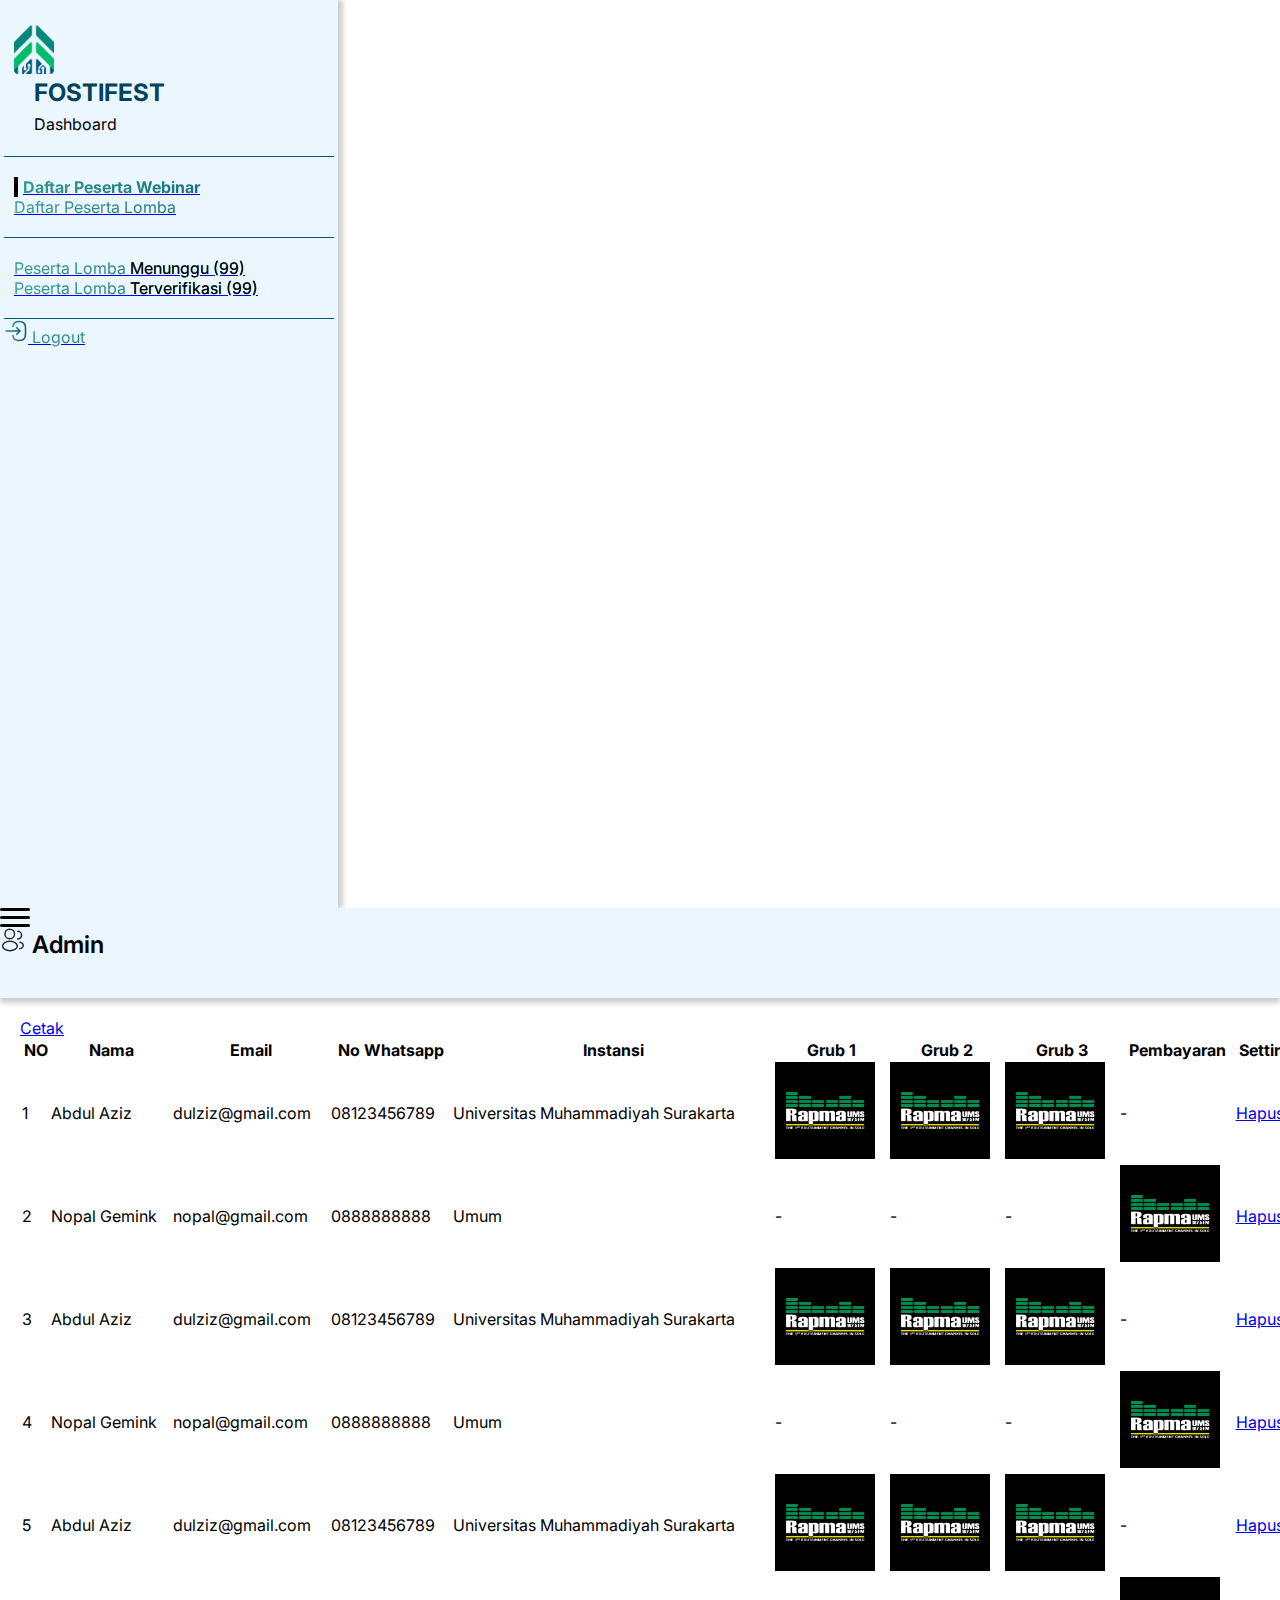
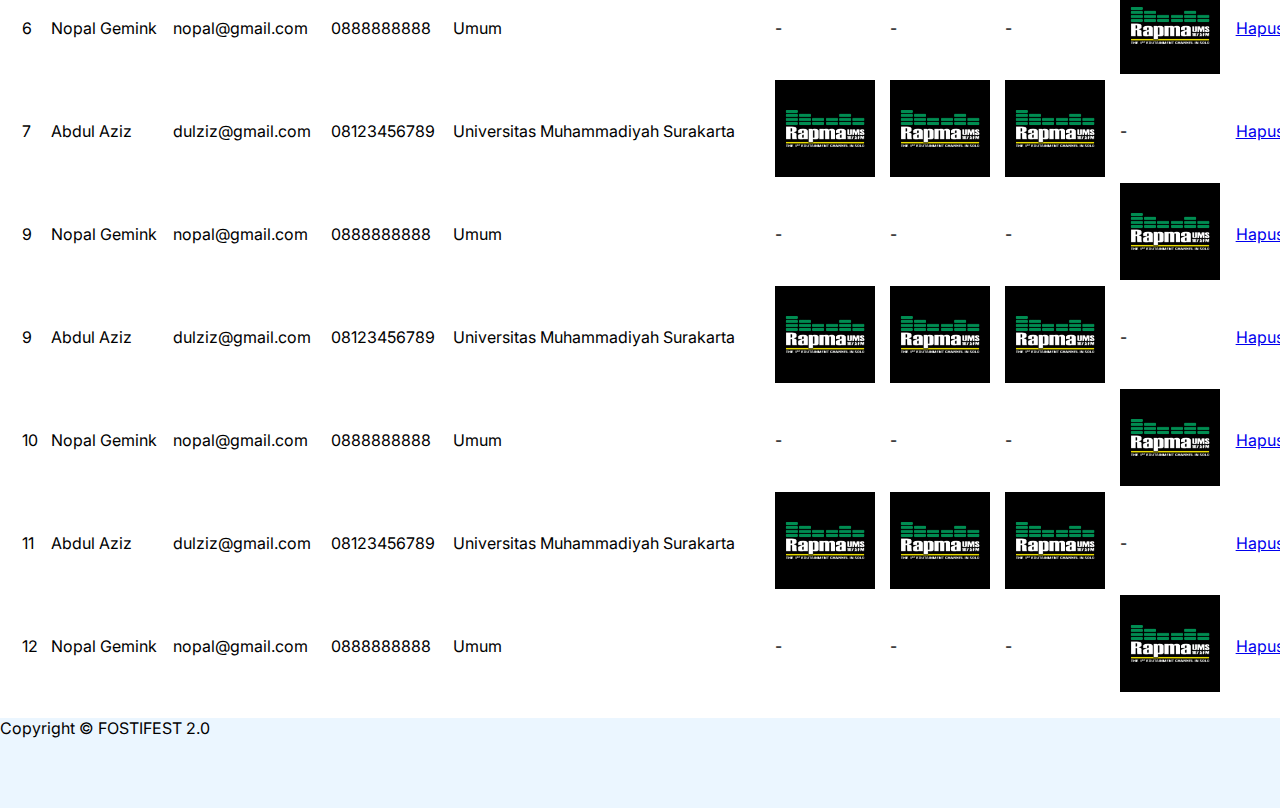
<file: admin-webinar.html>
<!DOCTYPE html>
<html lang="en">
<head>
    <meta charset="UTF-8">
    <meta http-equiv="X-UA-Compatible" content="IE=edge">
    <meta name="viewport" content="width=device-width, initial-scale=1.0">
    <title>Dashboard Lomba</title>
    <!-- Dashboard CSS -->
    <link rel="stylesheet" href="dashboard.css">
    <!-- Icon Title -->
    <link rel = "icon" href ="asset/logo.png" type = "image/x-icon">
    <!-- Bootstrap CDN -->
    <link rel="stylesheet" href="https://cdn.jsdelivr.net/npm/bootstrap@5.1.3/dist/css/bootstrap.min.css" integrity="sha384-1BmE4kWBq78iYhFldvKuhfTAU6auU8tT94WrHftjDbrCEXSU1oBoqyl2QvZ6jIW3" crossorigin="anonymous">
    <link rel="stylesheet" href="https://cdn.datatables.net/1.11.3/css/dataTables.bootstrap5.min.css"
    />

    <!-- FONT -->
    <link rel="preconnect" href="https://fonts.googleapis.com">
    <link rel="preconnect" href="https://fonts.gstatic.com" crossorigin>
    <link href="https://fonts.googleapis.com/css2?family=Inter:wght@100;200;300;400;500;600;700;800;900&display=swap" rel="stylesheet">
</head>
<body class="d-flex position-relative">
    <section id="navbar" class="position-absolute active">
        <div class="container">
            <div class="nav-menu d-flex align-items-center justify-content-center">
                <img src="asset/logo.png" width="40" class="logo-nav">
                <h1 class="tag-logo">FOSTIFEST<br><span>Dashboard</span></h1>
            </div>
            <div class="nav-menu d-flex flex-column align-items-center justify-content-center">
                <a href="#" class="text-decoration-none w-100 my-1">
                    <div class="nav-item nav-active text-white text-start">
                        <p>Daftar Peserta Webinar</p>
                    </div>
                </a>
                <a href="admin-lomba.html" class="text-decoration-none w-100 my-1">
                    <div class="nav-item text-white text-start">
                        <p>Daftar Peserta Lomba</p>
                    </div>
                </a>
            </div>
            <div class="nav-menu d-flex flex-column align-items-center justify-content-center">
                <a href="admin-wait.html" class="text-decoration-none w-100 my-1">
                    <div class="nav-item text-white text-start">
                        <p>Peserta Lomba <span class="btn btn-primary">Menunggu (99)</span></p>
                    </div>
                </a>
                <a href="#" class="text-decoration-none w-100 my-1">
                    <div class="nav-item text-white text-start">
                        <p>Peserta Lomba <span class="btn btn-success">Terverifikasi (99)</span></p>
                    </div>
                </a>
            </div>
            <a href="#" class="text-decoration-none w-100 my-1 position-absolute button-logout ms-2">
                <div class="nav-item text-white text-start fw-bold">                        
                    <p><svg width="24" height="24" viewBox="0 0 24 24" fill="none" xmlns="http://www.w3.org/2000/svg">
                        <path d="M8.8999 7.55999C9.2099 3.95999 11.0599 2.48999 15.1099 2.48999H15.2399C19.7099 2.48999 21.4999 4.27999 21.4999 8.74999V15.27C21.4999 19.74 19.7099 21.53 15.2399 21.53H15.1099C11.0899 21.53 9.2399 20.08 8.9099 16.54" stroke="url(#paint0_linear_198_20683)" stroke-width="1.5" stroke-linecap="round" stroke-linejoin="round"/>
                        <path d="M2 12H14.88" stroke="url(#paint1_linear_198_20683)" stroke-width="1.5" stroke-linecap="round" stroke-linejoin="round"/>
                        <path d="M12.6499 8.6499L15.9999 11.9999L12.6499 15.3499" stroke="url(#paint2_linear_198_20683)" stroke-width="1.5" stroke-linecap="round" stroke-linejoin="round"/>
                        <defs>
                        <linearGradient id="paint0_linear_198_20683" x1="6.8209" y1="-14.9634" x2="24.4233" y2="-13.5193" gradientUnits="userSpaceOnUse">
                        <stop stop-color="#369A90"/>
                        <stop offset="0.0001" stop-color="#369A90"/>
                        <stop offset="1" stop-color="#005571"/>
                        </linearGradient>
                        <linearGradient id="paint1_linear_198_20683" x1="-0.125199" y1="11.0833" x2="4.97854" y2="19.2322" gradientUnits="userSpaceOnUse">
                        <stop stop-color="#369A90"/>
                        <stop offset="0.0001" stop-color="#369A90"/>
                        <stop offset="1" stop-color="#005571"/>
                        </linearGradient>
                        <linearGradient id="paint2_linear_198_20683" x1="12.0972" y1="2.50823" x2="16.7906" y2="2.79914" gradientUnits="userSpaceOnUse">
                        <stop stop-color="#369A90"/>
                        <stop offset="0.0001" stop-color="#369A90"/>
                        <stop offset="1" stop-color="#005571"/>
                        </linearGradient>
                        </defs>
                        </svg> Logout</p>
                </div>
            </a>
        </div>
    </section>
    <section id="content">
        <div class="nav-top d-flex align-items-center sticky-top">
            <div class="container d-flex justify-content-between align-items-center">
                <div class="hamburger">
                    <div class="line"></div>
                    <div class="line"></div>
                    <div class="line"></div>
                </div>
                <p class="nav-title m-0 p-2">
                    <svg width="26" height="26" viewBox="0 0 26 26" fill="none" xmlns="http://www.w3.org/2000/svg">
                    <path d="M9.92327 11.7759C9.81494 11.7651 9.68494 11.7651 9.56577 11.7759C6.98744 11.6892 4.93994 9.57675 4.93994 6.97675C4.93994 4.32258 7.08494 2.16675 9.74994 2.16675C12.4041 2.16675 14.5599 4.32258 14.5599 6.97675C14.5491 9.57675 12.5016 11.6892 9.92327 11.7759Z" stroke="#292D32" stroke-width="1.5" stroke-linecap="round" stroke-linejoin="round"/>
                    <path d="M17.7776 4.33325C19.8792 4.33325 21.5692 6.03409 21.5692 8.12492C21.5692 10.1724 19.9442 11.8408 17.9184 11.9166C17.8317 11.9058 17.7342 11.9058 17.6367 11.9166" stroke="#292D32" stroke-width="1.5" stroke-linecap="round" stroke-linejoin="round"/>
                    <path d="M4.50678 15.7733C1.88511 17.5283 1.88511 20.3883 4.50678 22.1324C7.48594 24.1258 12.3718 24.1258 15.3509 22.1324C17.9726 20.3774 17.9726 17.5174 15.3509 15.7733C12.3826 13.7908 7.49678 13.7908 4.50678 15.7733Z" stroke="#292D32" stroke-width="1.5" stroke-linecap="round" stroke-linejoin="round"/>
                    <path d="M19.8684 21.6667C20.6484 21.5042 21.3851 21.1901 21.9917 20.7242C23.6817 19.4567 23.6817 17.3659 21.9917 16.0984C21.3959 15.6434 20.6701 15.3401 19.9009 15.1667" stroke="#292D32" stroke-width="1.5" stroke-linecap="round" stroke-linejoin="round"/>
                    </svg>
                    Admin</p>
            </div>
        </div>
        <div class="main-content d-flex justify-content-center align-items-center">
            <div class="container d-flex flex-column align-items-center justify-content-center position-relative">
                <a href="#" class="btn btn-warning text-decoration-none text-white">Cetak</a>
                <table id="example" class="table table-striped" style="width:100%">
                    <thead>
                        <tr>
                            <th>NO</th>
                            <th>Nama</th>
                            <th>Email</th>
                            <th>No Whatsapp</th>
                            <th>Instansi</th>
                            <th>Grub 1</th>
                            <th>Grub 2</th>
                            <th>Grub 3</th>
                            <th>Pembayaran</th>
                            <th>Setting</th>
                        </tr>
                    </thead>
                    <tbody class="text-center">
                        <tr>
                            <td>1</td>
                            <td>Abdul Aziz</td>
                            <td>dulziz@gmail.com</td>
                            <td>08123456789</td>
                            <td>Universitas Muhammadiyah Surakarta</td>
                            <td><img src="asset/rapma.png" width="100"></td>
                            <td><img src="asset/rapma.png" width="100"></td>
                            <td><img src="asset/rapma.png" width="100"></td>
                            <td> - </td>
                            <td><a href="#" class="btn btn-danger text-decoration-none text-white" onclick="return confirm('Are you sure you want to delete this?')" onclick="return confirm('Are you sure you want to delete this?')">Hapus</a></td>
                        </tr>
                        <tr>
                            <td>2</td>
                            <td>Nopal Gemink</td>
                            <td>nopal@gmail.com</td>
                            <td>0888888888</td>
                            <td>Umum</td>
                            <td> - </td>
                            <td> - </td>
                            <td> - </td>
                            <td><img src="asset/rapma.png" width="100"></td>
                            <td><a href="#" class="btn btn-danger text-decoration-none text-white" onclick="return confirm('Are you sure you want to delete this?')">Hapus</a></td>
                        </tr>
                        <tr>
                            <td>3</td>
                            <td>Abdul Aziz</td>
                            <td>dulziz@gmail.com</td>
                            <td>08123456789</td>
                            <td>Universitas Muhammadiyah Surakarta</td>
                            <td><img src="asset/rapma.png" width="100"></td>
                            <td><img src="asset/rapma.png" width="100"></td>
                            <td><img src="asset/rapma.png" width="100"></td>
                            <td> - </td>
                            <td><a href="#" class="btn btn-danger text-decoration-none text-white" onclick="return confirm('Are you sure you want to delete this?')">Hapus</a></td>
                        </tr>
                        <tr>
                            <td>4</td>
                            <td>Nopal Gemink</td>
                            <td>nopal@gmail.com</td>
                            <td>0888888888</td>
                            <td>Umum</td>
                            <td> - </td>
                            <td> - </td>
                            <td> - </td>
                            <td><img src="asset/rapma.png" width="100"></td>
                            <td><a href="#" class="btn btn-danger text-decoration-none text-white" onclick="return confirm('Are you sure you want to delete this?')">Hapus</a></td>
                        </tr>
                        <tr>
                            <td>5</td>
                            <td>Abdul Aziz</td>
                            <td>dulziz@gmail.com</td>
                            <td>08123456789</td>
                            <td>Universitas Muhammadiyah Surakarta</td>
                            <td><img src="asset/rapma.png" width="100"></td>
                            <td><img src="asset/rapma.png" width="100"></td>
                            <td><img src="asset/rapma.png" width="100"></td>
                            <td> - </td>
                            <td><a href="#" class="btn btn-danger text-decoration-none text-white" onclick="return confirm('Are you sure you want to delete this?')">Hapus</a></td>
                        </tr>
                        <tr>
                            <td>6</td>
                            <td>Nopal Gemink</td>
                            <td>nopal@gmail.com</td>
                            <td>0888888888</td>
                            <td>Umum</td>
                            <td> - </td>
                            <td> - </td>
                            <td> - </td>
                            <td><img src="asset/rapma.png" width="100"></td>
                            <td><a href="#" class="btn btn-danger text-decoration-none text-white" onclick="return confirm('Are you sure you want to delete this?')">Hapus</a></td>
                        </tr>
                        <tr>
                            <td>7</td>
                            <td>Abdul Aziz</td>
                            <td>dulziz@gmail.com</td>
                            <td>08123456789</td>
                            <td>Universitas Muhammadiyah Surakarta</td>
                            <td><img src="asset/rapma.png" width="100"></td>
                            <td><img src="asset/rapma.png" width="100"></td>
                            <td><img src="asset/rapma.png" width="100"></td>
                            <td> - </td>
                            <td><a href="#" class="btn btn-danger text-decoration-none text-white" onclick="return confirm('Are you sure you want to delete this?')">Hapus</a></td>
                        </tr>
                        <tr>
                            <td>9</td>
                            <td>Nopal Gemink</td>
                            <td>nopal@gmail.com</td>
                            <td>0888888888</td>
                            <td>Umum</td>
                            <td> - </td>
                            <td> - </td>
                            <td> - </td>
                            <td><img src="asset/rapma.png" width="100"></td>
                            <td><a href="#" class="btn btn-danger text-decoration-none text-white" onclick="return confirm('Are you sure you want to delete this?')">Hapus</a></td>
                        </tr>
                        <tr>
                            <td>9</td>
                            <td>Abdul Aziz</td>
                            <td>dulziz@gmail.com</td>
                            <td>08123456789</td>
                            <td>Universitas Muhammadiyah Surakarta</td>
                            <td><img src="asset/rapma.png" width="100"></td>
                            <td><img src="asset/rapma.png" width="100"></td>
                            <td><img src="asset/rapma.png" width="100"></td>
                            <td> - </td>
                            <td><a href="#" class="btn btn-danger text-decoration-none text-white" onclick="return confirm('Are you sure you want to delete this?')">Hapus</a></td>
                        </tr>
                        <tr>
                            <td>10</td>
                            <td>Nopal Gemink</td>
                            <td>nopal@gmail.com</td>
                            <td>0888888888</td>
                            <td>Umum</td>
                            <td> - </td>
                            <td> - </td>
                            <td> - </td>
                            <td><img src="asset/rapma.png" width="100"></td>
                            <td><a href="#" class="btn btn-danger text-decoration-none text-white" onclick="return confirm('Are you sure you want to delete this?')">Hapus</a></td>
                        </tr>
                        <tr>
                            <td>11</td>
                            <td>Abdul Aziz</td>
                            <td>dulziz@gmail.com</td>
                            <td>08123456789</td>
                            <td>Universitas Muhammadiyah Surakarta</td>
                            <td><img src="asset/rapma.png" width="100"></td>
                            <td><img src="asset/rapma.png" width="100"></td>
                            <td><img src="asset/rapma.png" width="100"></td>
                            <td> - </td>
                            <td><a href="#" class="btn btn-danger text-decoration-none text-white" onclick="return confirm('Are you sure you want to delete this?')">Hapus</a></td>
                        </tr>
                        <tr>
                            <td>12</td>
                            <td>Nopal Gemink</td>
                            <td>nopal@gmail.com</td>
                            <td>0888888888</td>
                            <td>Umum</td>
                            <td> - </td>
                            <td> - </td>
                            <td> - </td>
                            <td><img src="asset/rapma.png" width="100"></td>
                            <td><a href="#" class="btn btn-danger text-decoration-none text-white" onclick="return confirm('Are you sure you want to delete this?')">Hapus</a></td>
                        </tr>
                    </tbody>
                </table>
            </div>
        </div>
        <div class="nav-bot p-2 d-flex justify-content-center align-items-center">
            <div class="container text-center">
                <p class="nav-title m-0 p-2">Copyright &copy; FOSTIFEST 2.0</p>
            </div>
        </div>
    </section>
    <!-- JQUERY -->
    <script src="https://cdn.datatables.net/1.11.3/js/dataTables.bootstrap5.min.js"></script>
    <script src="https://code.jquery.com/jquery-3.5.1.js"></script>
    <script src="https://cdn.datatables.net/1.11.3/js/jquery.dataTables.min.js"></script>
    <script>
        $(document).ready(function () {
            $('#example').DataTable();
        });
        $(".hamburger").click(function(){
            $("#navbar").addClass("active");
        })
        $(".main-content, .nav-bot").click(function(){
            $("#navbar").removeClass("active");
        })
    </script>
</body>
</html>
</file>
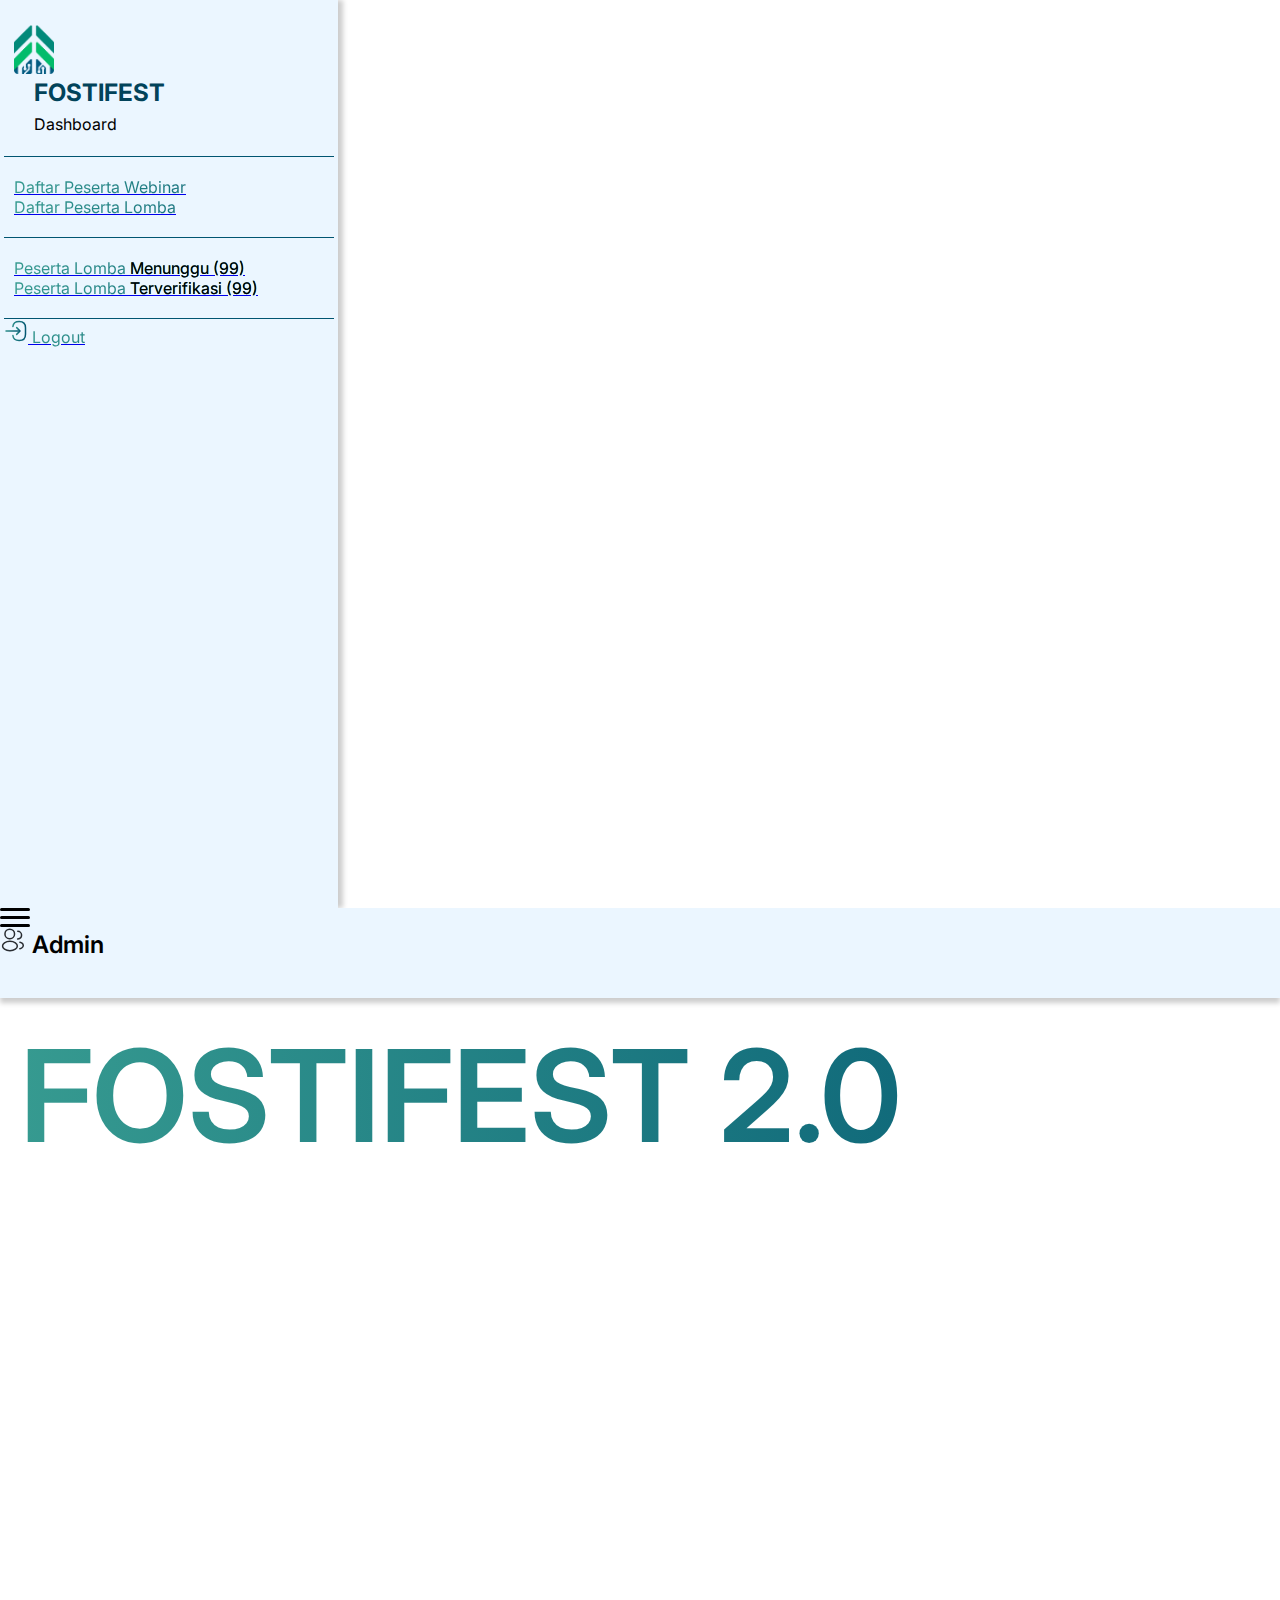
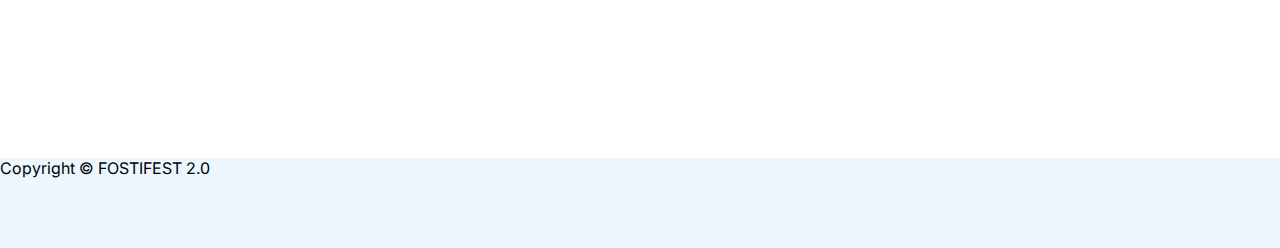
<file: admin.html>
<!DOCTYPE html>
<html lang="en">
<head>
    <meta charset="UTF-8">
    <meta http-equiv="X-UA-Compatible" content="IE=edge">
    <meta name="viewport" content="width=device-width, initial-scale=1.0">
    <title>Dashboard Lomba</title>
    <!-- Dashboard CSS -->
    <link rel="stylesheet" href="dashboard.css">
    <!-- Icon Title -->
    <link rel = "icon" href ="asset/logo.png" type = "image/x-icon">
    <!-- Bootstrap CDN -->
    <link rel="stylesheet" href="https://cdn.jsdelivr.net/npm/bootstrap@5.1.3/dist/css/bootstrap.min.css" integrity="sha384-1BmE4kWBq78iYhFldvKuhfTAU6auU8tT94WrHftjDbrCEXSU1oBoqyl2QvZ6jIW3" crossorigin="anonymous">
    <!-- FONT -->
    <link rel="preconnect" href="https://fonts.googleapis.com">
    <link rel="preconnect" href="https://fonts.gstatic.com" crossorigin>
    <link href="https://fonts.googleapis.com/css2?family=Inter:wght@100;200;300;400;500;600;700;800;900&display=swap" rel="stylesheet">
</head>
<body class="d-flex position-relative">
    <section id="navbar" class="position-absolute active">
        <div class="container">
            <div class="nav-menu d-flex align-items-center justify-content-center">
                <img src="asset/logo.png" width="40" class="logo-nav">
                <h1 class="tag-logo">FOSTIFEST<br><span>Dashboard</span></h1>
            </div>
            <div class="nav-menu d-flex flex-column align-items-center justify-content-center">
                <a href="admin-webinar.html" class="text-decoration-none w-100 my-1">
                    <div class="nav-item text-white text-start">
                        <p>Daftar Peserta Webinar</p>
                    </div>
                </a>
                <a href="admin-lomba.html" class="text-decoration-none w-100 my-1">
                    <div class="nav-item text-white text-start">
                        <p>Daftar Peserta Lomba</p>
                    </div>
                </a>
            </div>
            <div class="nav-menu d-flex flex-column align-items-center justify-content-center">
                <a href="admin-wait.html" class="text-decoration-none w-100 my-1">
                    <div class="nav-item text-white text-start">
                        <p>Peserta Lomba <span class="btn btn-primary">Menunggu (99)</span></p>
                    </div>
                </a>
                <a href="admin-verif.html" class="text-decoration-none w-100 my-1">
                    <div class="nav-item text-white text-start">
                        <p>Peserta Lomba <span class="btn btn-success">Terverifikasi (99)</span></p>
                    </div>
                </a>
            </div>
            <a href="#" class="text-decoration-none w-100 my-1 position-absolute button-logout ms-2">
                <div class="nav-item text-white text-start fw-bold">                        
                    <p><svg width="24" height="24" viewBox="0 0 24 24" fill="none" xmlns="http://www.w3.org/2000/svg">
                        <path d="M8.8999 7.55999C9.2099 3.95999 11.0599 2.48999 15.1099 2.48999H15.2399C19.7099 2.48999 21.4999 4.27999 21.4999 8.74999V15.27C21.4999 19.74 19.7099 21.53 15.2399 21.53H15.1099C11.0899 21.53 9.2399 20.08 8.9099 16.54" stroke="url(#paint0_linear_198_20683)" stroke-width="1.5" stroke-linecap="round" stroke-linejoin="round"/>
                        <path d="M2 12H14.88" stroke="url(#paint1_linear_198_20683)" stroke-width="1.5" stroke-linecap="round" stroke-linejoin="round"/>
                        <path d="M12.6499 8.6499L15.9999 11.9999L12.6499 15.3499" stroke="url(#paint2_linear_198_20683)" stroke-width="1.5" stroke-linecap="round" stroke-linejoin="round"/>
                        <defs>
                        <linearGradient id="paint0_linear_198_20683" x1="6.8209" y1="-14.9634" x2="24.4233" y2="-13.5193" gradientUnits="userSpaceOnUse">
                        <stop stop-color="#369A90"/>
                        <stop offset="0.0001" stop-color="#369A90"/>
                        <stop offset="1" stop-color="#005571"/>
                        </linearGradient>
                        <linearGradient id="paint1_linear_198_20683" x1="-0.125199" y1="11.0833" x2="4.97854" y2="19.2322" gradientUnits="userSpaceOnUse">
                        <stop stop-color="#369A90"/>
                        <stop offset="0.0001" stop-color="#369A90"/>
                        <stop offset="1" stop-color="#005571"/>
                        </linearGradient>
                        <linearGradient id="paint2_linear_198_20683" x1="12.0972" y1="2.50823" x2="16.7906" y2="2.79914" gradientUnits="userSpaceOnUse">
                        <stop stop-color="#369A90"/>
                        <stop offset="0.0001" stop-color="#369A90"/>
                        <stop offset="1" stop-color="#005571"/>
                        </linearGradient>
                        </defs>
                        </svg> Logout</p>
                </div>
            </a>
        </div>
    </section>
    <section id="content">
        <div class="nav-top d-flex align-items-center sticky-top">
            <div class="container d-flex justify-content-between align-items-center">
                <div class="hamburger">
                    <div class="line"></div>
                    <div class="line"></div>
                    <div class="line"></div>
                </div>
                <p class="nav-title m-0 p-2">
                    <svg width="26" height="26" viewBox="0 0 26 26" fill="none" xmlns="http://www.w3.org/2000/svg">
                    <path d="M9.92327 11.7759C9.81494 11.7651 9.68494 11.7651 9.56577 11.7759C6.98744 11.6892 4.93994 9.57675 4.93994 6.97675C4.93994 4.32258 7.08494 2.16675 9.74994 2.16675C12.4041 2.16675 14.5599 4.32258 14.5599 6.97675C14.5491 9.57675 12.5016 11.6892 9.92327 11.7759Z" stroke="#292D32" stroke-width="1.5" stroke-linecap="round" stroke-linejoin="round"/>
                    <path d="M17.7776 4.33325C19.8792 4.33325 21.5692 6.03409 21.5692 8.12492C21.5692 10.1724 19.9442 11.8408 17.9184 11.9166C17.8317 11.9058 17.7342 11.9058 17.6367 11.9166" stroke="#292D32" stroke-width="1.5" stroke-linecap="round" stroke-linejoin="round"/>
                    <path d="M4.50678 15.7733C1.88511 17.5283 1.88511 20.3883 4.50678 22.1324C7.48594 24.1258 12.3718 24.1258 15.3509 22.1324C17.9726 20.3774 17.9726 17.5174 15.3509 15.7733C12.3826 13.7908 7.49678 13.7908 4.50678 15.7733Z" stroke="#292D32" stroke-width="1.5" stroke-linecap="round" stroke-linejoin="round"/>
                    <path d="M19.8684 21.6667C20.6484 21.5042 21.3851 21.1901 21.9917 20.7242C23.6817 19.4567 23.6817 17.3659 21.9917 16.0984C21.3959 15.6434 20.6701 15.3401 19.9009 15.1667" stroke="#292D32" stroke-width="1.5" stroke-linecap="round" stroke-linejoin="round"/>
                    </svg>
                    Admin</p>
            </div>
        </div>
        <div class="main-content d-flex justify-content-center align-items-center">
            <div class="container d-flex align-items-center justify-content-center position-relative">
                <h1 class="tag-fostifest">FOSTIFEST 2.0</h1>
            </div>
        </div>
        <div class="nav-bot p-2 d-flex justify-content-center align-items-center">
            <div class="container text-center">
                <p class="nav-title m-0 p-2">Copyright &copy; FOSTIFEST 2.0</p>
            </div>
        </div>
    </section>
    <!-- JQUERY -->
    <script src="https://cdnjs.cloudflare.com/ajax/libs/jquery/3.6.0/jquery.min.js" integrity="sha512-894YE6QWD5I59HgZOGReFYm4dnWc1Qt5NtvYSaNcOP+u1T9qYdvdihz0PPSiiqn/+/3e7Jo4EaG7TubfWGUrMQ==" crossorigin="anonymous" referrerpolicy="no-referrer"></script>
    <script>
        $(".hamburger").click(function(){
            $("#navbar").addClass("active");
        })
        $(".main-content, .nav-bot").click(function(){
            $("#navbar").removeClass("active");
        })
    </script>
</body>
</html>
</file>
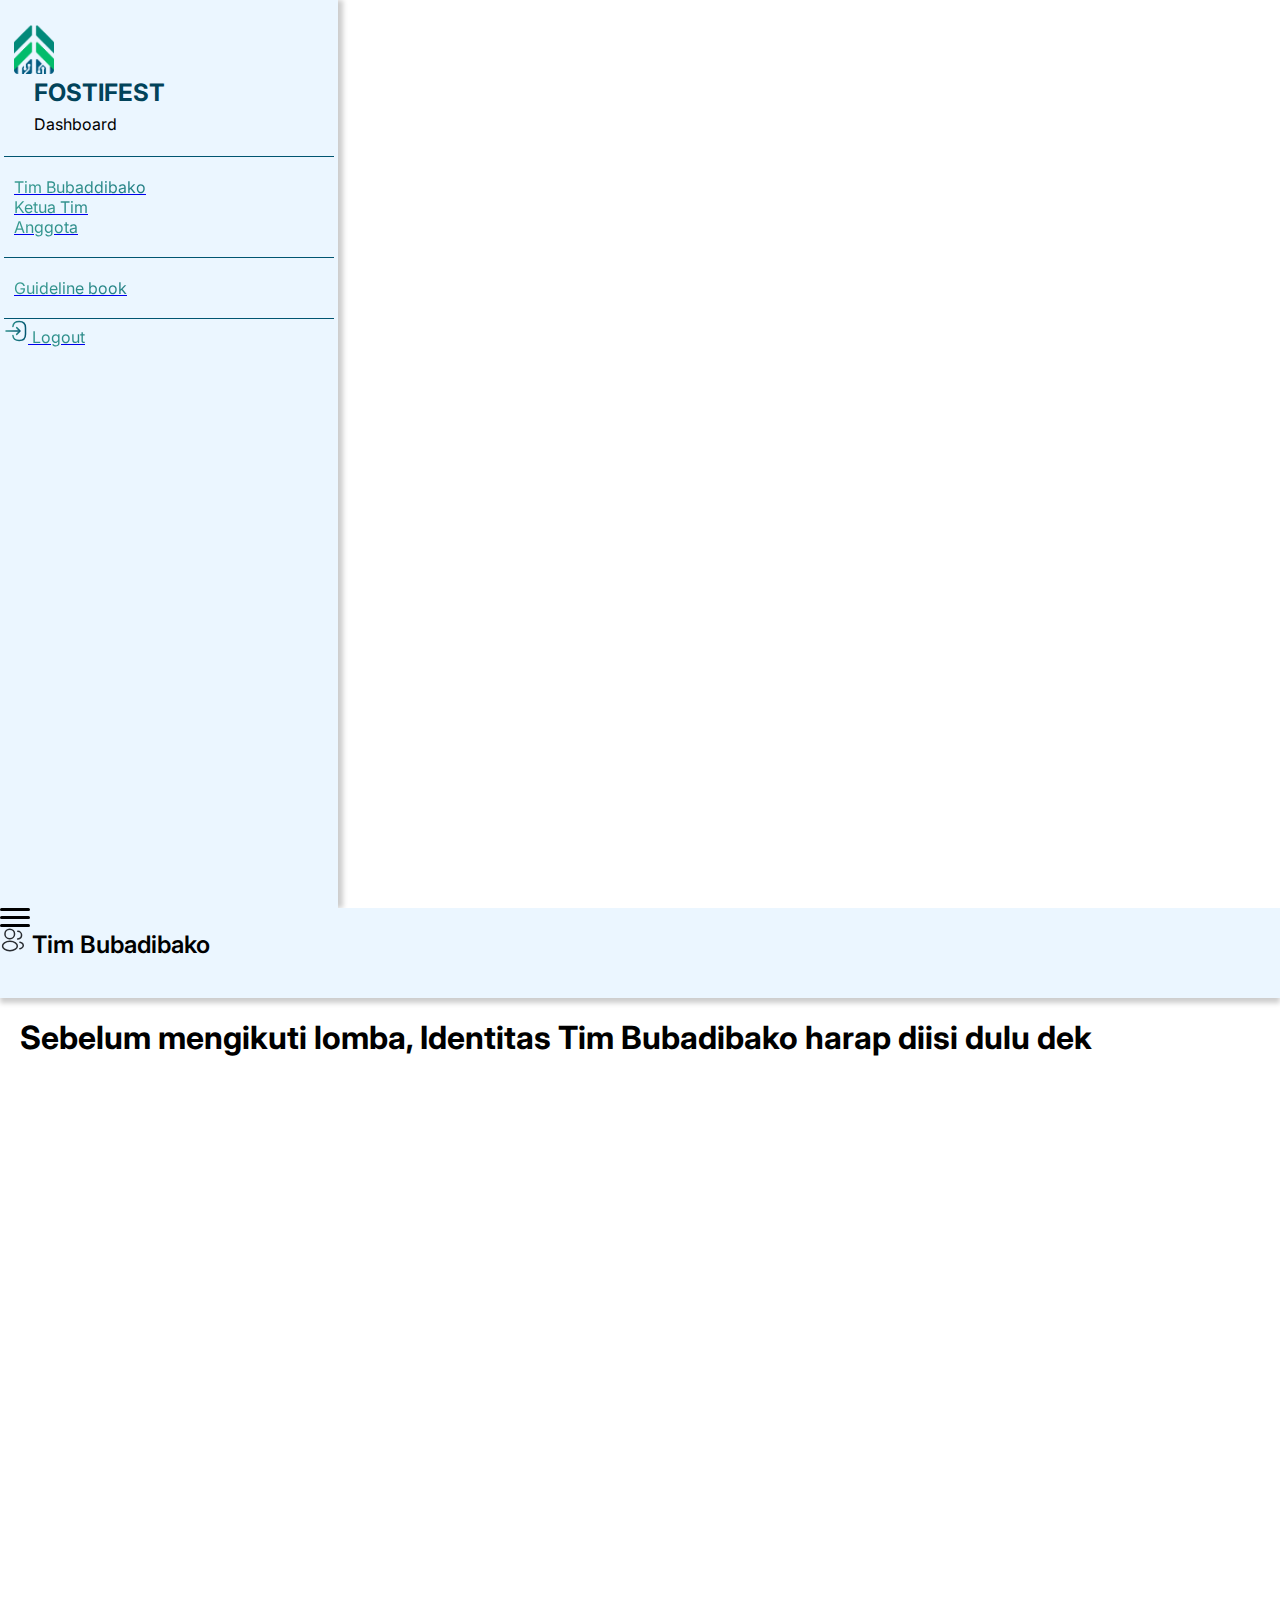
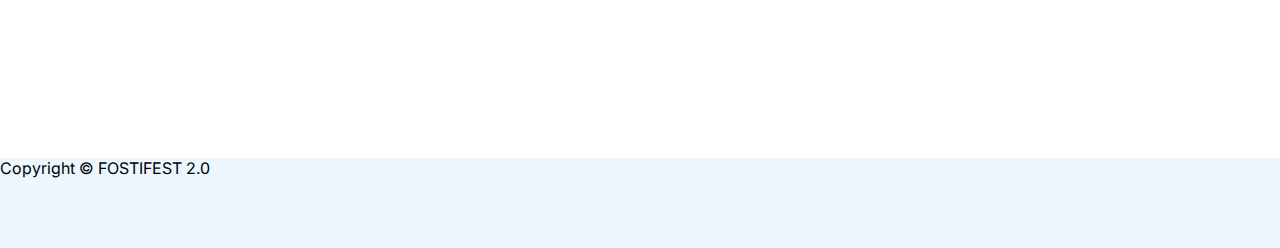
<file: dashboard.html>
<!DOCTYPE html>
<html lang="en">
<head>
    <meta charset="UTF-8">
    <meta http-equiv="X-UA-Compatible" content="IE=edge">
    <meta name="viewport" content="width=device-width, initial-scale=1.0">
    <title>Dashboard Lomba</title>
    <!-- Dashboard CSS -->
    <link rel="stylesheet" href="dashboard.css">
    <!-- Icon Title -->
    <link rel = "icon" href ="asset/logo.png" type = "image/x-icon">
    <!-- Bootstrap CDN -->
    <link rel="stylesheet" href="https://cdn.jsdelivr.net/npm/bootstrap@5.1.3/dist/css/bootstrap.min.css" integrity="sha384-1BmE4kWBq78iYhFldvKuhfTAU6auU8tT94WrHftjDbrCEXSU1oBoqyl2QvZ6jIW3" crossorigin="anonymous">
    <!-- FONT -->
    <link rel="preconnect" href="https://fonts.googleapis.com">
    <link rel="preconnect" href="https://fonts.gstatic.com" crossorigin>
    <link href="https://fonts.googleapis.com/css2?family=Inter:wght@100;200;300;400;500;600;700;800;900&display=swap" rel="stylesheet">
</head>
<body class="d-flex position-relative">
    <section id="navbar" class="position-absolute active">
        <div class="container">
            <div class="nav-menu d-flex align-items-center justify-content-center">
                <img src="asset/logo.png" width="40" class="logo-nav">
                <h1 class="tag-logo">FOSTIFEST<br><span>Dashboard</span></h1>
            </div>
            <div class="nav-menu d-flex flex-column align-items-center justify-content-center">
                <a href="dashboard-tim.html" class="text-decoration-none w-100 my-1">
                    <div class="nav-item text-white text-start">
                        <p>Tim Bubaddibako</p>
                    </div>
                </a>
                <a href="dashboard-ketua.html" class="text-decoration-none w-100 my-1">
                    <div class="nav-item text-white text-start">
                        <p>Ketua Tim</p>
                    </div>
                </a>
                <a href="dashboard-anggota.html" class="text-decoration-none w-100 my-1">
                    <div class="nav-item text-white text-start">
                        <p>Anggota</p>
                    </div>
                </a>
            </div>
            <div class="nav-menu d-flex flex-column align-items-center justify-content-center">
                <a href="#" class="text-decoration-none w-100 my-1">
                    <div class="nav-item text-white text-start">
                        <p>Guideline book</p>
                    </div>
                </a>
            </div>
            <a href="#" class="text-decoration-none w-100 my-1 position-absolute button-logout ms-2">
                <div class="nav-item text-white text-start fw-bold">                        
                    <p><svg width="24" height="24" viewBox="0 0 24 24" fill="none" xmlns="http://www.w3.org/2000/svg">
                        <path d="M8.8999 7.55999C9.2099 3.95999 11.0599 2.48999 15.1099 2.48999H15.2399C19.7099 2.48999 21.4999 4.27999 21.4999 8.74999V15.27C21.4999 19.74 19.7099 21.53 15.2399 21.53H15.1099C11.0899 21.53 9.2399 20.08 8.9099 16.54" stroke="url(#paint0_linear_198_20683)" stroke-width="1.5" stroke-linecap="round" stroke-linejoin="round"/>
                        <path d="M2 12H14.88" stroke="url(#paint1_linear_198_20683)" stroke-width="1.5" stroke-linecap="round" stroke-linejoin="round"/>
                        <path d="M12.6499 8.6499L15.9999 11.9999L12.6499 15.3499" stroke="url(#paint2_linear_198_20683)" stroke-width="1.5" stroke-linecap="round" stroke-linejoin="round"/>
                        <defs>
                        <linearGradient id="paint0_linear_198_20683" x1="6.8209" y1="-14.9634" x2="24.4233" y2="-13.5193" gradientUnits="userSpaceOnUse">
                        <stop stop-color="#369A90"/>
                        <stop offset="0.0001" stop-color="#369A90"/>
                        <stop offset="1" stop-color="#005571"/>
                        </linearGradient>
                        <linearGradient id="paint1_linear_198_20683" x1="-0.125199" y1="11.0833" x2="4.97854" y2="19.2322" gradientUnits="userSpaceOnUse">
                        <stop stop-color="#369A90"/>
                        <stop offset="0.0001" stop-color="#369A90"/>
                        <stop offset="1" stop-color="#005571"/>
                        </linearGradient>
                        <linearGradient id="paint2_linear_198_20683" x1="12.0972" y1="2.50823" x2="16.7906" y2="2.79914" gradientUnits="userSpaceOnUse">
                        <stop stop-color="#369A90"/>
                        <stop offset="0.0001" stop-color="#369A90"/>
                        <stop offset="1" stop-color="#005571"/>
                        </linearGradient>
                        </defs>
                        </svg> Logout</p>
                </div>
            </a>
        </div>
    </section>
    <section id="content">
        <div class="nav-top d-flex align-items-center sticky-top">
            <div class="container d-flex justify-content-between align-items-center">
                <div class="hamburger">
                    <div class="line"></div>
                    <div class="line"></div>
                    <div class="line"></div>
                </div>
                <p class="nav-title m-0 p-2">
                    <svg width="26" height="26" viewBox="0 0 26 26" fill="none" xmlns="http://www.w3.org/2000/svg">
                    <path d="M9.92327 11.7759C9.81494 11.7651 9.68494 11.7651 9.56577 11.7759C6.98744 11.6892 4.93994 9.57675 4.93994 6.97675C4.93994 4.32258 7.08494 2.16675 9.74994 2.16675C12.4041 2.16675 14.5599 4.32258 14.5599 6.97675C14.5491 9.57675 12.5016 11.6892 9.92327 11.7759Z" stroke="#292D32" stroke-width="1.5" stroke-linecap="round" stroke-linejoin="round"/>
                    <path d="M17.7776 4.33325C19.8792 4.33325 21.5692 6.03409 21.5692 8.12492C21.5692 10.1724 19.9442 11.8408 17.9184 11.9166C17.8317 11.9058 17.7342 11.9058 17.6367 11.9166" stroke="#292D32" stroke-width="1.5" stroke-linecap="round" stroke-linejoin="round"/>
                    <path d="M4.50678 15.7733C1.88511 17.5283 1.88511 20.3883 4.50678 22.1324C7.48594 24.1258 12.3718 24.1258 15.3509 22.1324C17.9726 20.3774 17.9726 17.5174 15.3509 15.7733C12.3826 13.7908 7.49678 13.7908 4.50678 15.7733Z" stroke="#292D32" stroke-width="1.5" stroke-linecap="round" stroke-linejoin="round"/>
                    <path d="M19.8684 21.6667C20.6484 21.5042 21.3851 21.1901 21.9917 20.7242C23.6817 19.4567 23.6817 17.3659 21.9917 16.0984C21.3959 15.6434 20.6701 15.3401 19.9009 15.1667" stroke="#292D32" stroke-width="1.5" stroke-linecap="round" stroke-linejoin="round"/>
                    </svg>
                    Tim Bubadibako</p>
            </div>
        </div>
        <div class="main-content d-flex justify-content-center align-items-center">
            <div class="container d-flex align-items-center position-relative">
                <h1 class="text-center">Sebelum mengikuti lomba, Identitas Tim Bubadibako harap diisi dulu dek</h1>
            </div>
        </div>
        <div class="nav-bot p-2 d-flex justify-content-center align-items-center">
            <div class="container text-center">
                <p class="nav-title m-0 p-2">Copyright &copy; FOSTIFEST 2.0</p>
            </div>
        </div>
    </section>
    <!-- JQUERY -->
    <script src="https://cdnjs.cloudflare.com/ajax/libs/jquery/3.6.0/jquery.min.js" integrity="sha512-894YE6QWD5I59HgZOGReFYm4dnWc1Qt5NtvYSaNcOP+u1T9qYdvdihz0PPSiiqn/+/3e7Jo4EaG7TubfWGUrMQ==" crossorigin="anonymous" referrerpolicy="no-referrer"></script>
    <script>
        $(".hamburger").click(function(){
            $("#navbar").addClass("active");
        })
        $(".main-content, .nav-bot").click(function(){
            $("#navbar").removeClass("active");
        })
    </script>
</body>
</html>
</file>
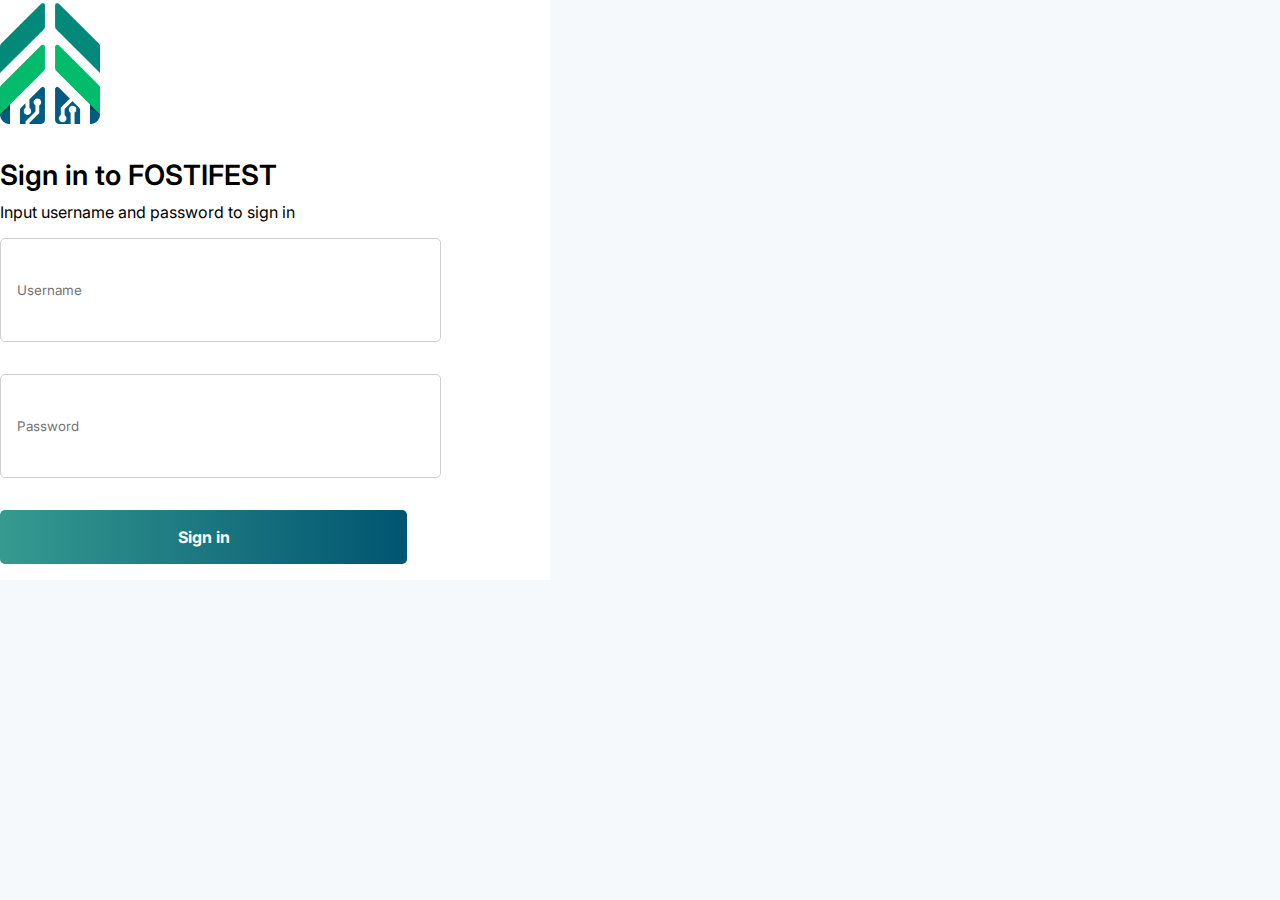
<file: login.html>
<!DOCTYPE html>
<html lang="en">
<head>
    <meta charset="UTF-8">
    <meta http-equiv="X-UA-Compatible" content="IE=edge">
    <meta name="viewport" content="width=device-width, initial-scale=1.0">
    <title>Login Fostifest 2.0</title>
    <!-- Login CSS -->
    <link rel="stylesheet" href="login.css">
    <!-- Icon Title -->
    <link rel = "icon" href ="asset/logo.png" type = "image/x-icon">
    <!-- Bootstrap CDN -->
    <link rel="stylesheet" href="https://cdn.jsdelivr.net/npm/bootstrap@5.1.3/dist/css/bootstrap.min.css" integrity="sha384-1BmE4kWBq78iYhFldvKuhfTAU6auU8tT94WrHftjDbrCEXSU1oBoqyl2QvZ6jIW3" crossorigin="anonymous">
    <!-- FONT -->
    <link rel="preconnect" href="https://fonts.googleapis.com">
    <link rel="preconnect" href="https://fonts.gstatic.com" crossorigin>
    <link href="https://fonts.googleapis.com/css2?family=Inter:wght@100;200;300;400;500;600;700;800;900&display=swap" rel="stylesheet">
</head>
<body class="d-flex justify-content-center align-items-center">
    <div class="wrap-form px-5 py-5 rounded bg-white">
        <form action="" method="post" class="text-center">
            <img src="asset/logo.png" width="100" class="logo-form">
            <h1 class="text-center">Sign in to FOSTIFEST</h1>
            <p class="text-center">Input username and password to sign in</p>
            <input type="text" name="username" placeholder="Username" autocomplete="off" required>
            <input type="password" name="password" placeholder="Password" autocomplete="off" required>
            <input type="submit" value="Sign in" name="signin" class="button-submit">
        </form>
    </div>
</body>
</html>
</file>
<file: style.css>
*{
    padding: 0;
    margin: 0;
    font-family: 'Montserrat', sans-serif;;
}

body{
    overflow-x: hidden;
}

.hide{
    display: none !important;
}

.show{
    display: flex;
    height: 0;
}

.hamburger .line{
    width: 50px;
    height: 5px;
    background-color: #005571;
    display: block;
    margin: 8px auto;
    border-radius: 5px;
    -webkit-transition: all 0.3s ease-in-out;
    -o-transition: all 0.3s ease-in-out;
    transition: all 0.3s ease-in-out;
  }
  
  .hamburger:hover{
    cursor: pointer;
  }
  
  /* ONE */
  
  #hamburger-1.is-active .line:nth-child(2){
    opacity: 0;
  }
  
  #hamburger-1.is-active .line:nth-child(1){
    -webkit-transform: translateY(13px) rotate(45deg);
    -ms-transform: translateY(13px) rotate(45deg);
    -o-transform: translateY(13px) rotate(45deg);
    transform: translateY(13px) rotate(45deg);
  }
  
  #hamburger-1.is-active .line:nth-child(3){
    -webkit-transform: translateY(-13px) rotate(-45deg);
    -ms-transform: translateY(-13px) rotate(-45deg);
    -o-transform: translateY(-13px) rotate(-45deg);
    transform: translateY(-13px) rotate(-45deg);
  }

.info-title{
    font-weight: 500;
}

#navbar{
    background-color: #F5F9FC;
    box-shadow: 0px 5px 5px rgba(0, 0, 0, 0.2);
    width: 100vw;
    /* overflow-x: hidden; */
    /* overflow-y: visible; */
}

.nav-menu{
    width: 40%;
}

#nav-menu{
    transition-duration: 1s;
}

.menu-nav{
    font-size: 18px;
    font-weight: 400;
}

.menu-nav:hover{
    font-weight: 500;
}

#banner{
    min-height: 85vh;
    width: 100%;
    overflow: hidden;
    margin-bottom: 100px;
}

.text-banner{
    width: 62%;
    z-index: 2;
}

.image-banner{
    width: 38%;
    z-index: 1;
}

.banner-title, .banner-subtitle{
    font-family: 'Play', sans-serif;
}

.banner-title{
    font-size: 48px;
}

.banner-subtitle{
    font-size: 20px;
    color: #4D4D4D;
}

.banner-1{
    right: -100px;
    top: -250px;
}

#main{
    background-color: #F5F9FC;
    padding-bottom: 54px;
}

.webinar{
    margin-top: 54px;
    margin-bottom: 200px;
}

.non-button{
    border-radius: 5px;
    background-color: #02BA69;
    color: #fff;
    display: inline-block;
}

.main-title{
    font-family: 'Play', sans-serif;
    font-weight: bold;
    font-size: 32px;
}

.main-subtitle{
    font-family: 'Play', sans-serif;
    font-size: 18px;
    font-weight: 300;
    line-height: 150%;
}

.main-button{
    background-image: linear-gradient(to right, #369A90, #005571) !important;
    color: white !important;
    font-weight: 400;
}

a.btn {
    transition-duration: 2s !important;
}

.main-button:hover{
    transform: scale(1.02);
}

.main-button:active{
    transform: scale(0.95);
}

.text-webinar{
    width: 70%;
}

.image-webinar{
    width: 30%;
    right: 0;
    height: 350px;
}

.webinar-image-1{
    height: 350px;
    width: 250px;
    border-radius: 10px;
    right: 0;
    top: -25%;
}

.wrap-tag{
    bottom: -10%;
    right: 150px;
}

.name-tag{
    background-color: #02BA69;
    color: #fff;
    font-size: 16px;
    font-weight: 500;
    min-width: 125px;
    border-radius: 2px;
    position: relative;
}

.name-tag::after {
    content: "";
    position: absolute;
    right: -26px;
    top: 0;
    border-bottom: 32px solid #02BA69;
    border-left: 0px solid transparent;
    border-right: 27px solid transparent;
    border-top: 0px solid #02BA69;
    border-radius: 0px;
  }

.name-tag:nth-child(1){
    left: -30px;
    margin-bottom: 5px;
}

.lomba{
    margin-top: 200px;
    margin-bottom: 50px
}

.text-lomba{
    width: 70%;
}

.image-lomba{
    width: 30%;
}

.wrap-sponsor{
    top: 200px;
}

.wrap-media .container, .wrap-sponsor .container{
    border-radius: 8px;
    background-color: white;
    min-height: 400px;
    padding-top: 60px;
    box-shadow: 9px 12px 27px #00000020;
}

.media-title{
    font-size: 24px;
    font-weight: 600;
    line-height: 140%;
    margin-bottom: 42px;
}

#main-crop{
    margin-top: 400px;
}

#sosmed{
    margin-top: 100px;
    overflow: hidden;
}

.sosmed-title{
    font-family: 'Play', sans-serif;
    font-weight: bold;
    font-size: 32px;
    line-height: 140%;
}

.sosmed-subtitle{
    font-family: 'Play', sans-serif;
    font-weight: 400;
    font-size: 20px;
    line-height: 140%;
}

.sosmed-image{
    margin-top: 23px;
    margin-bottom: 127px
}

.sosmed-footer{
    font-size: 20px;
    font-weight: 500;
    color: #4D4D4D;
}

#form-webinar{
    width: 100vw;
    height: 100vh;
    overflow: hidden;
}

.form-webinar-image{
    background-color: #005571;
    width: 33%;
    height: 100vh;
    overflow: hidden;
}

.form-sosmed{
    bottom: 32px;
}

.form-sosmed p{
    font-size: 18px;
    font-weight: 600;
    color: white;
}

.form-sosmed img{
    width: 64px;
}

.form-webinar-form{
    width: 67%;
    height: 100vh;
    /* overflow-x: hidden; */
    overflow-y: auto;
    padding-top: 30px;
}

.form-title{
    font-size: 32px;
    font-weight: 600;
}

.form-subtitle{
    font-size: 18px;
    width: 45%;
}

.form-limit{
    margin: 30px 0;
}

.form-subtitle span{
    color: red;
}

.input-form{
    margin: 16px 0;
}

.custom-file-input:hover{
    cursor: pointer !important;
}

.label{
    left: 20px;
    top: -12px;
    background-color: white;
    padding: 0 5px;
    transition-duration: 0.5s;
}

.form-input{
    width: 500px;
    height: 54px;
    border-radius: 8px;
    border: 1px solid #D0D0D0;
}

#form-input-file{
    width: 500px;
    border-radius: 8px;
    height: 100%;
    border: 1px solid #D0D0D0 !important;
}

.custom-file-input::-webkit-file-upload-button {
    display: none;
}
.custom-file-input::before {
    content: 'Choose';
    display: inline-block;
    background-color: #eee;
    border-top-left-radius: 3px;
    border-bottom-left-radius: 3px;
    padding: 15px 20px;
    outline: none;
    white-space: nowrap;
    -webkit-user-select: none;
    cursor: pointer;
    font-weight: 500;
    font-size: 10pt;
    margin-right: 10px !important;
}
.custom-file-input:hover::before {
    border-color: black;
    background-color: rgb(0, 136, 173);
}
.custom-file-input:active::before {
    background: -webkit-linear-gradient(top, #e3e3e3, #f9f9f9);
}

.req{
    right: 20px;
    top: 18px;
    color: red;
    min-width: 9px;
}

input::-webkit-outer-spin-button,
input::-webkit-inner-spin-button {
  -webkit-appearance: none;
}

select {
    background-color: white;
    -webkit-appearance: none;
    -moz-appearance: none;
}

input[type=submit] {
    margin: 20px 0;
    background-color: rgb(0, 136, 173);
    border: 0;
    border-radius: 5px;
    cursor: pointer;
    color: #fff;
    font-size:16px;
    font-weight: bold;
    line-height: 1.4;
    padding: 10px;
    width: 180px
  }
#after-form, #before-form{
    position: absolute;
    /* top: 0; */
    /* z-index: 999; */
}

#before-form{
    top: 0;
}

.bg-after-form{
    width: 100vw;
    height: 100vh;
}

.modal-text{
    min-width: 50%;
    max-width: 90%;
}

/* min-width 1200px */
@media (min-width: 1200px) {
    .text-banner{
        width: 62%;
        z-index: 2;
    }
    
    .image-banner{
        width: 38%;
        z-index: 1;
    }

    .nav-menu{
        width: 45%;
    }

    .wrap-tag{
        bottom: 24%;
    }
}

@media (min-width: 992px) and (max-width: 1199.9px) {
    .nav-menu{
        width: 50%;
    }

    .text-banner{
        width: 75%;
    }

    .image-banner{
        width: 25%;
    }

    .image-banner img{
        position: absolute;
    }

    .banner-1{
        right: -203px;
        top: -247px;
    }

    .wrap-tag{
        bottom: 24%;
    }

    .image-lomba{
        width: 40%;
    }

    .text-lomba{
        width: 60%;
    }

    .media-logo a{
        margin: 10px 0;
    }
}

@media (min-width: 768px) and (max-width: 991.9px) {
    #nav-menu-out{
        width: 100%;
        /* left: -50%; */
        padding: 20px 0;
        height: 200px;
        background-color: #F5F9FC;
        position: absolute;
        flex-direction: column !important;
        top: 100%;
    }

    .nav-logo{
        width: 100%;
    }

    .image-banner{
        margin-bottom: 200px;
    }

    .banner-1{
        top: -80px;
        left: 200px;
    }

    .image-banner img{
        width: 50%;
    }
    .text-banner, .image-banner{
        width: 100%;
    }

    .text-webinar{
        width: 100%;
    }

    .image-webinar{
        height: 350px;
        margin-bottom: 20px;
    }

    .webinar-image-1{
        top: 0;
    }

    .wrap-tag{
        bottom: 0;
    }

    .image-lomba{
        width: 350px;
        height: 250px;
        margin-bottom: 20px;
    }

    .text-lomba{
        width: 100%;
    }

    .media-logo a{
        margin: 10px 0;
        padding-bottom: 30px;
    }

    .form-webinar-form{
        width: 100% !important;
    }
}

@media (min-width: 576px) and (max-width: 767.9px) {
    #nav-menu-out{
        width: 100%;
        padding: 20px 0;
        height: 200px;
        background-color: #F5F9FC;
        position: absolute;
        flex-direction: column !important;
        top: 100%;
    }

    .nav-logo{
        width: 100%;
    }

    .image-banner{
        margin-bottom: 200px;
    }

    .banner-1{
        top: -30px;
        left: 150px;
    }

    .image-banner img{
        width: 50%;
    }
    .text-banner, .image-banner{
        width: 100%;
    }

    .text-webinar{
        width: 100%;
    }

    .image-webinar{
        height: 350px;
        margin-bottom: 20px;
    }

    .webinar-image-1{
        top: 0;
    }

    .wrap-tag{
        bottom: 0;
    }

    .image-lomba{
        width: 350px;
        height: 250px;
        margin-bottom: 20px;
    }

    .lomba-image-1{
        left: 0;
    }

    .text-lomba{
        width: 100%;
    }

    .media-logo a{
        margin: 10px 0;
        padding-bottom: 30px;
    }

    .media-over{
        transform: scale(80%);
    }
    .form-webinar-form{
        width: 100% !important;
    }
}

@media (min-width: 0px) and (max-width: 400px){
    .banner-1{
        top: 80px !important;
        left: 50px !important;
        width: 100% !important;
    }

    .image-banner{
        top: 60px;
    }
}

@media (max-width: 575.9px) {
    #nav-menu-out{
        width: 100%;
        padding: 20px 0;
        height: 200px;
        background-color: #F5F9FC;
        position: absolute;
        flex-direction: column !important;
        top: 100%;
    }

    .nav-logo{
        width: 100%;
    }

    .image-banner{
        margin-bottom: 100px;
        height: 297px !important;
    }

    .banner-1{
        top: 100px;
        left: 80px;
        width: 70% !important;
    }

    .image-banner img{
        width: 50%;
    }
    .text-banner, .image-banner{
        width: 100%;
    }

    .text-webinar{
        width: 100%;
    }

    .image-webinar{
        width: 250px;
        height: 350px;
        margin-bottom: 20px;
    }

    .webinar-image-1{
        top: 0;
    }

    .wrap-tag{
        left: -20px;
        bottom: 0;
    }

    .image-lomba{
        width: 100%;
        height: 250px;
        margin-bottom: 20px;
    }

    .lomba-image-1{
        position: relative !important;
        width: 290px;
    }

    .text-lomba{
        width: 100%;
    }

    .media-logo a{
        margin: 10px 0;
        padding-bottom: 30px;
    }

    .media-over{
        /* transform: scale(50%); */
        width: 200px;
    }
    .form-webinar-form{
        width: 100% !important;
        padding: 0 10px;
    }

    .form-subtitle, .form-title{
        width: 100% !important;
        text-align: center;
    }

    input, select{
        width: 100% !important;
    }

    .req{
        right: 9px !important;
    }
}
</file>
<file: dashboard.css>
*{
    padding: 0;
    margin: 0;
    font-family: 'Inter', sans-serif;
}
body{
    width: 100vw;
    height: 100vh;
    overflow: hidden;
}
#navbar{
    width: 330px;
    padding: 4px;
    background-color: #ebf6ff;
    height: 100vh;
    box-shadow: 5px 0px 5px rgba(0, 0, 0, 0.2);
    transition-duration: 1s;
    overflow: hidden;
    left: -330px;
    z-index: 2;
}

.active{
    left: 0 !important;
}

#content{
    width: 100%;
    overflow-y: auto;
    overflow-x: hidden;
    z-index: 1;
}

.nav-menu{
    padding: 20px 10px;
    border-bottom: 1px solid #005571;
}

.nav-menu a{
    height: 25px !important;
}

.nav-menu a:hover{
    background-color: rgba(255, 255, 255, 0.462) !important;
}

.nav-item p{
    background: linear-gradient(to right, #369A90, #005571);
    -webkit-background-clip: text;
    -webkit-text-fill-color: transparent !important;
}

.nav-item:nth-child(1) p span{
    -webkit-text-fill-color: black;
    padding: 0px;
}

.nav-item:nth-child(1) p span{
    -webkit-text-fill-color: black;
    padding: 0px;
}

.nav-active{
    font-weight: bold;
    border-left: 4px solid black;
    padding-left: 5px
}

.button-logout{
    bottom: 30px;
}

.tag-logo{
    margin: 0 0 0 20px;
    font-size: 24px;
    font-weight: bold;
    color: #01435A;
}

.tag-logo span{
    font-size: 16px;
    font-weight: normal;
    color: black;
}

.nav-top, .nav-bot{
    background-color: #ebf6ff;
    height: 10vh;
}

.nav-top{
    box-shadow: 0px 5px 5px rgba(0, 0, 0, 0.2);
}

.nav-bot .nav-title{
    font-size: 16px;
    font-weight: normal;
}

.hamburger{
    width: fit-content;
    height: fit-content;
    width: 30px;
    cursor: pointer;
}

.hamburger .line{
    height: 3px;
    border-radius: 5px;
    background-color: black;
}

.hamburger .line:nth-child(2){
    margin: 5px 0;
}

.nav-title{
    font-size: 24px;
    font-weight: 600;
    color: black;
}

.main-content{
    width: 100%;
    min-height: 80vh;
    padding: 20px;
}

.main-content .container{
    height: 100%;
}

table{
    overflow: auto;
}

.tag-fostifest{
    background: linear-gradient(to right, #369A90, #005571);
    -webkit-background-clip: text;
    -webkit-text-fill-color: transparent !important;
    font-size: 128px !important;
    font-weight: 600;
}

.paginate_button{
    background-color: grey;
    padding: 5px 3px;
    color: black;
    text-decoration: none;
    margin: 0 5px;
    border-radius: 5px;
}

.input-form{
    margin: 16px 0;
}

.form-limit{
    margin: 30px 0;
    /* font-size: 36px; */
}

.label{
    left: 20px;
    top: -12px;
    background-color: white;
    padding: 0 5px;
    transition-duration: 0.5s;
}

.form-input{
    width: 500px;
    height: 54px;
    border-radius: 8px;
    border: 1px solid #D0D0D0;
}

.req{
    right: 20px;
    top: 18px;
    color: red;
    min-width: 9px;
}

input[type=submit] {
    margin: 20px 0;
    background-color: rgb(0, 136, 173);
    border: 0;
    border-radius: 5px;
    cursor: pointer;
    color: #fff;
    font-size:16px;
    font-weight: bold;
    line-height: 1.4;
    padding: 10px;
    width: 180px
  }

  input::-webkit-outer-spin-button,
input::-webkit-inner-spin-button {
  -webkit-appearance: none;
}

select {
    background-color: white;
    -webkit-appearance: none;
    -moz-appearance: none;
}
#form-input-file{
    width: 500px;
    border-radius: 8px;
    height: 100%;
    border: 1px solid #D0D0D0 !important;
}

.custom-file-input::-webkit-file-upload-button {
    display: none;
}
.custom-file-input::before {
    content: 'Choose';
    display: inline-block;
    background-color: #eee;
    border-top-left-radius: 3px;
    border-bottom-left-radius: 3px;
    padding: 15px 20px;
    outline: none;
    white-space: nowrap;
    -webkit-user-select: none;
    cursor: pointer;
    font-weight: 500;
    font-size: 10pt;
    margin-right: 10px !important;
}
.custom-file-input:hover::before {
    border-color: black;
    background-color: rgb(0, 136, 173);
}
.custom-file-input:active::before {
    background: -webkit-linear-gradient(top, #e3e3e3, #f9f9f9);
}
</file>
<file: login.css>
*{
    padding: 0;
    margin: 0;
    font-family: 'Inter', sans-serif;
}
body{
    background-color: #F5F9FC !important;
    overflow: hidden;
    width: 100vw;
    height: 100vh;
}

.wrap-form{
    max-width: 550px;
    background-color: white;
}

.logo-form{
    margin-bottom: 20px;
}

h1{
    margin: 10px 0;
    font-weight: 600;
    font-size: 28px;
}

input{
    width: 407px;
    margin: 16px 0 !important;
    height: 54px;
    border-radius: 5px;
    border: 1px solid #D0D0D0;
    padding: 24px 16px;
}

input[type=submit] {
    margin: 20px 0;
    background-image: linear-gradient(to right, #369A90, #005571);
    border: 0;
    border-radius: 5px;
    cursor: pointer;
    color: #fff;
    font-size:16px;
    font-weight: bold;
    line-height: 1.4;
    padding: 16px 0;
  }
</file>
